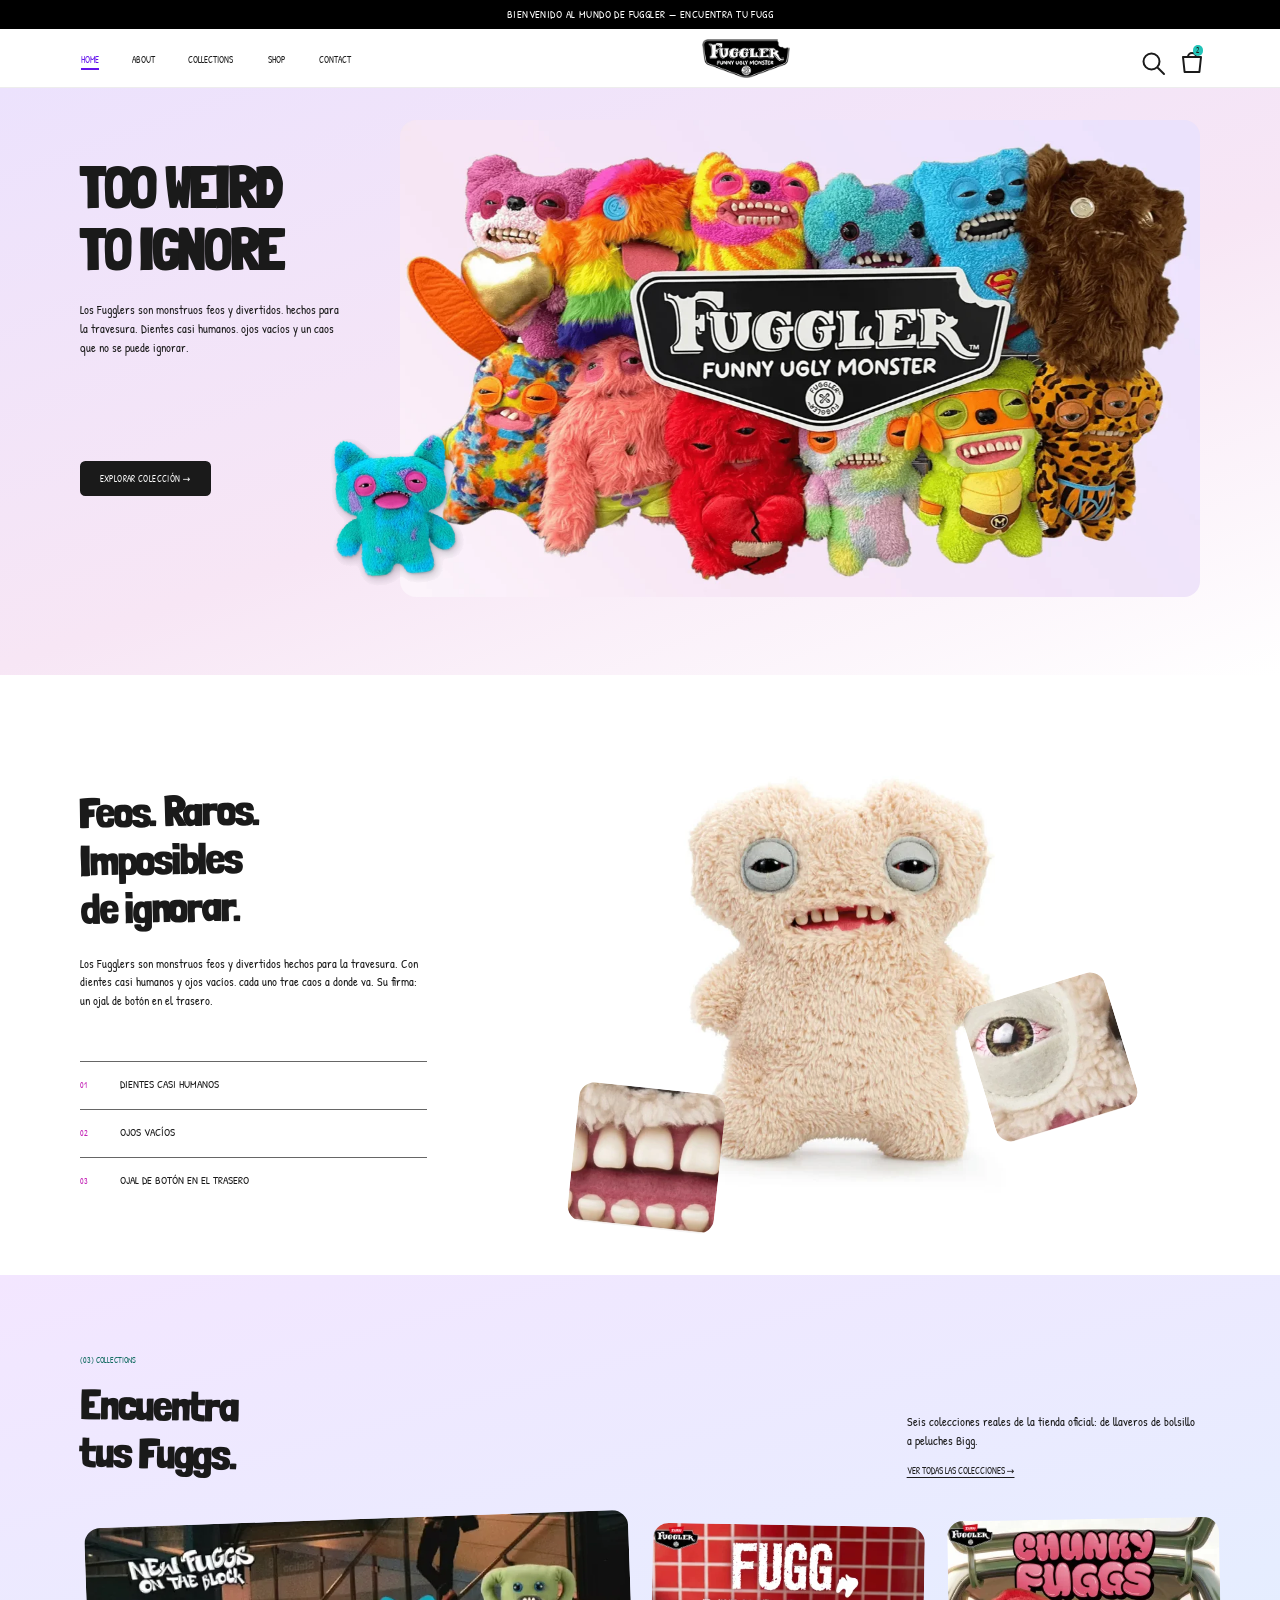
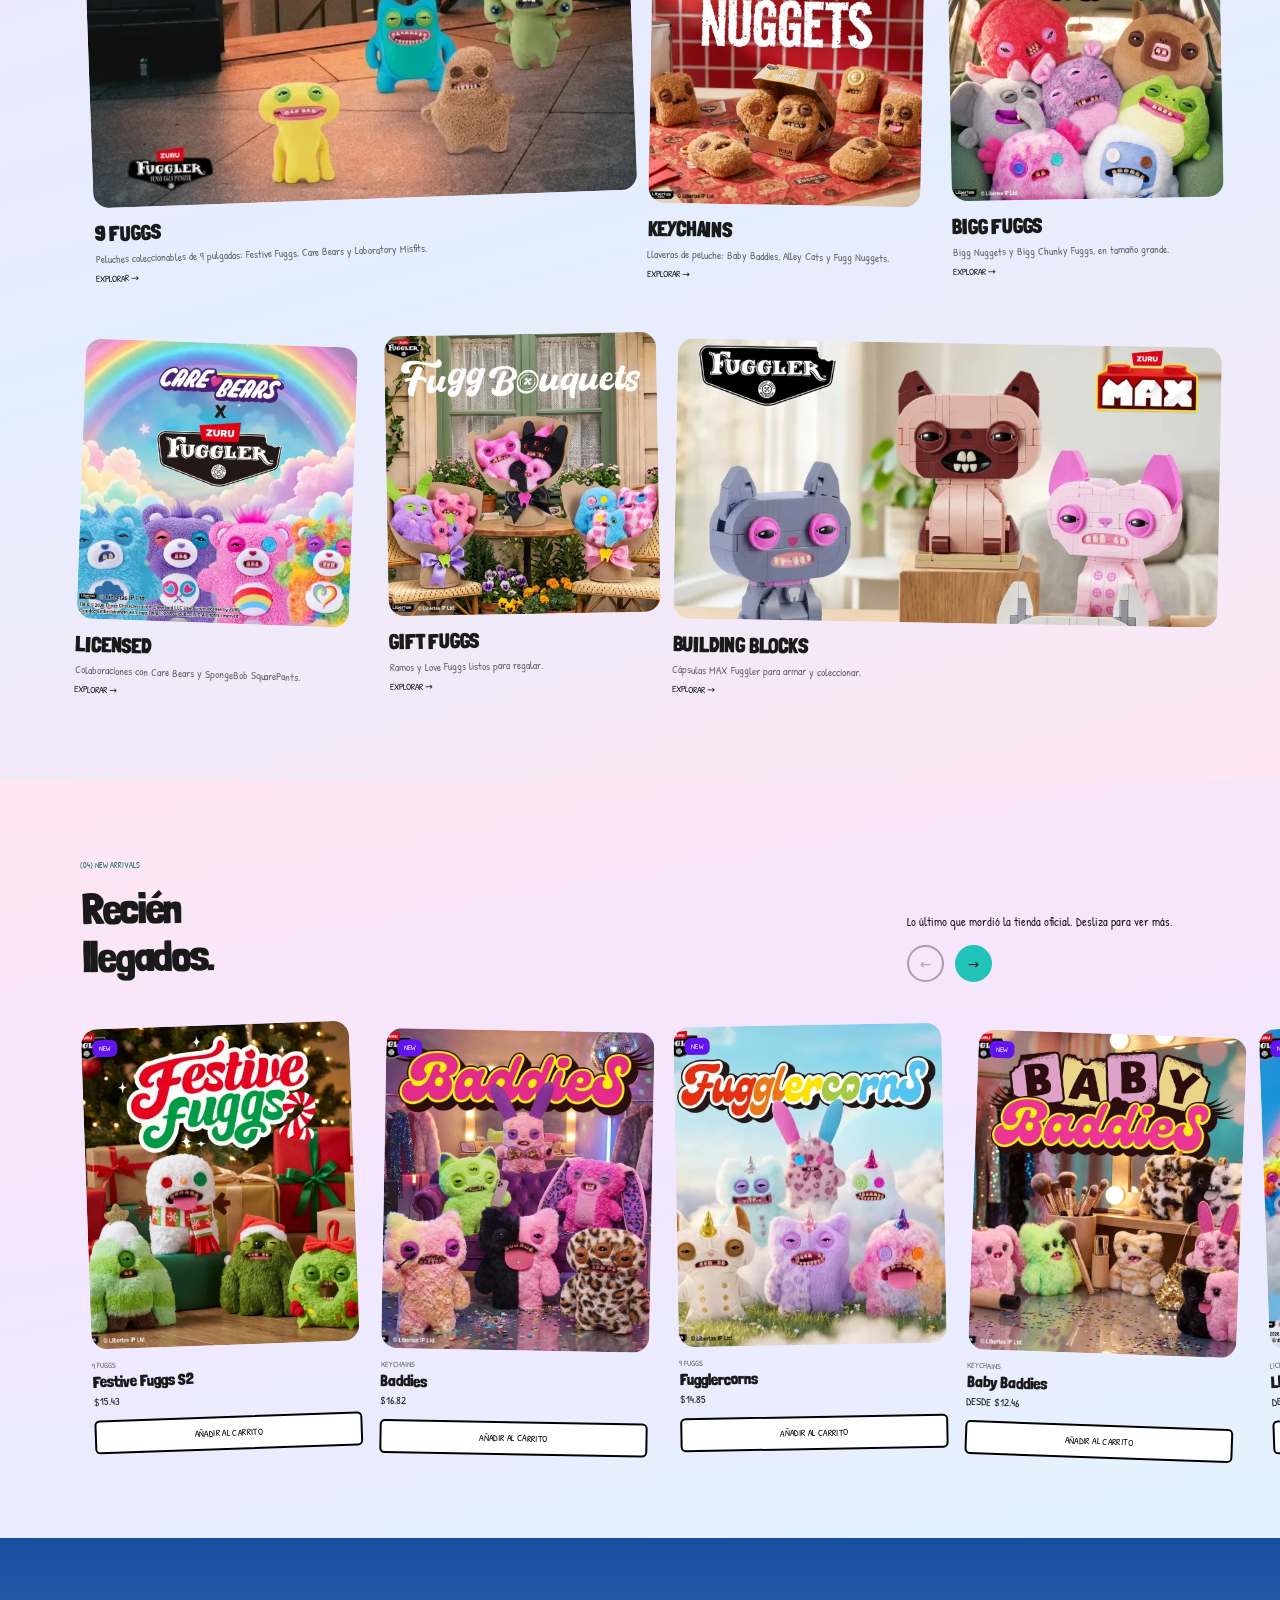
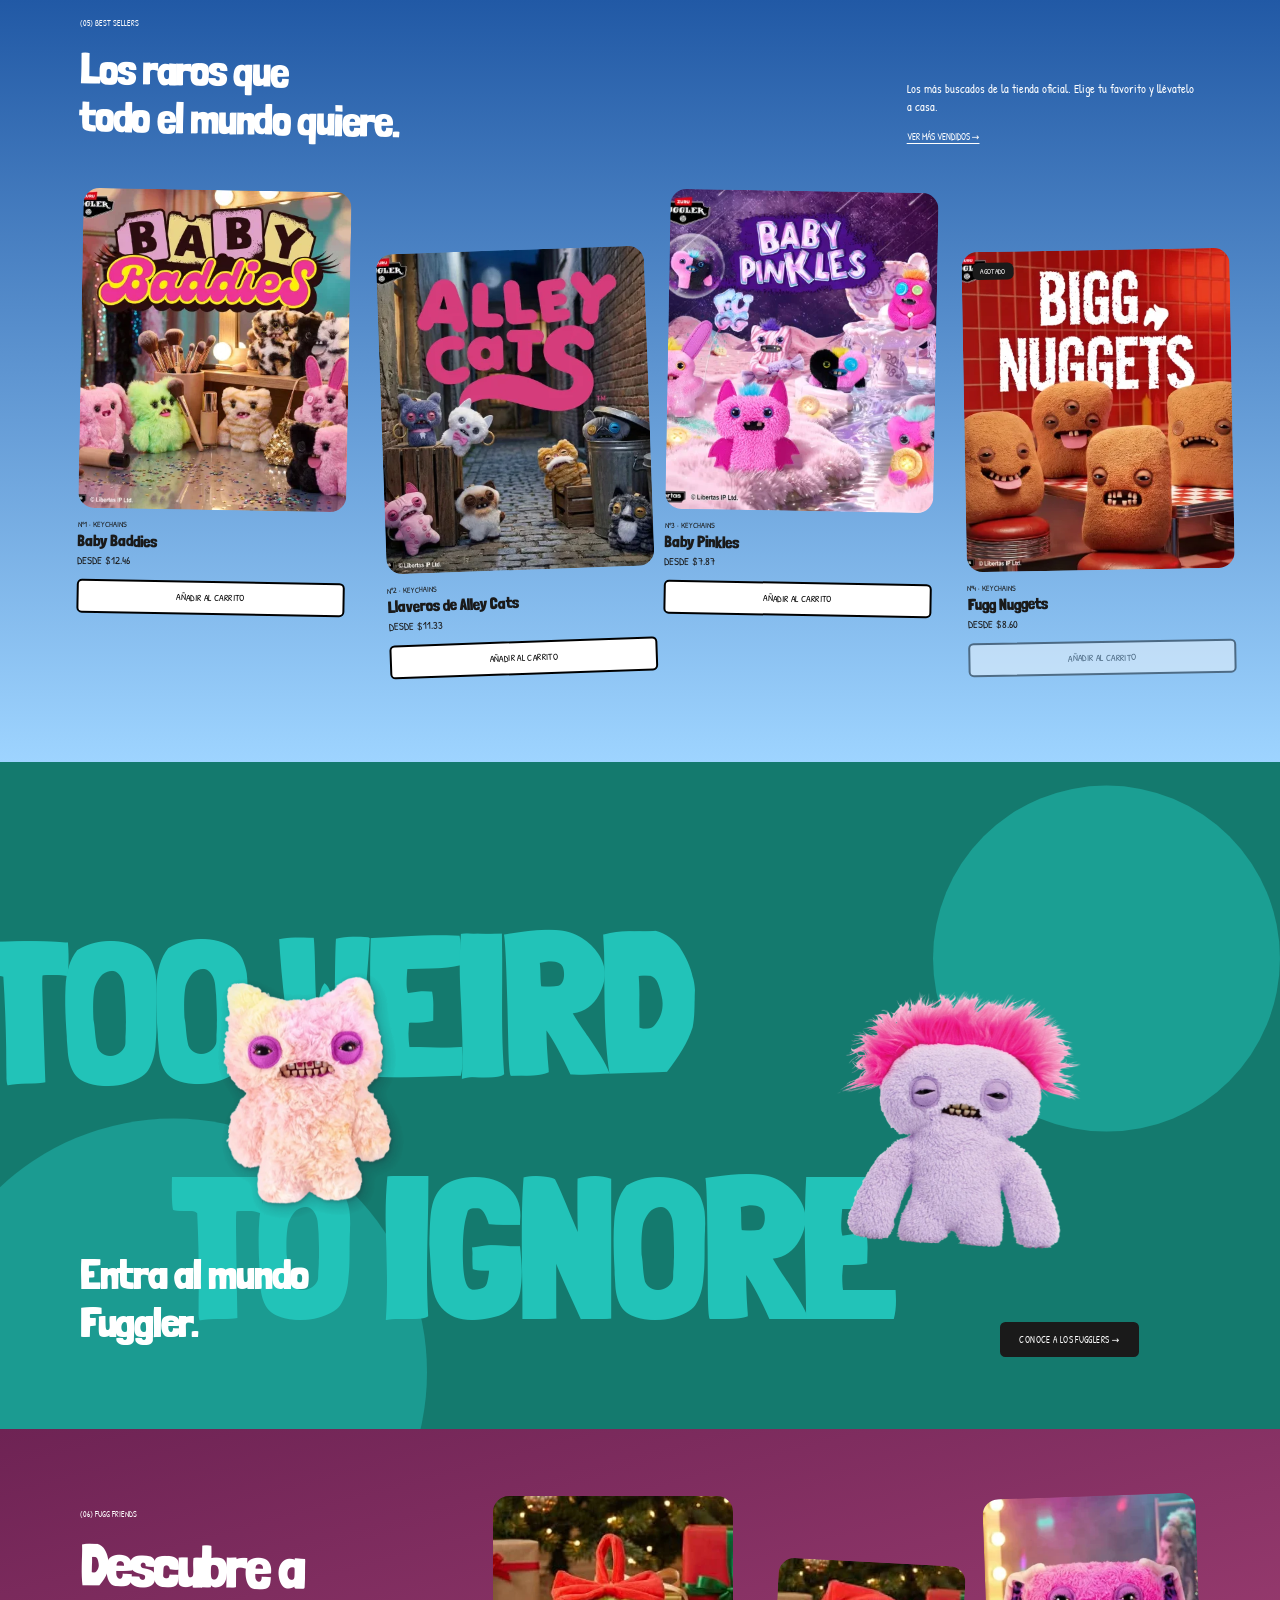
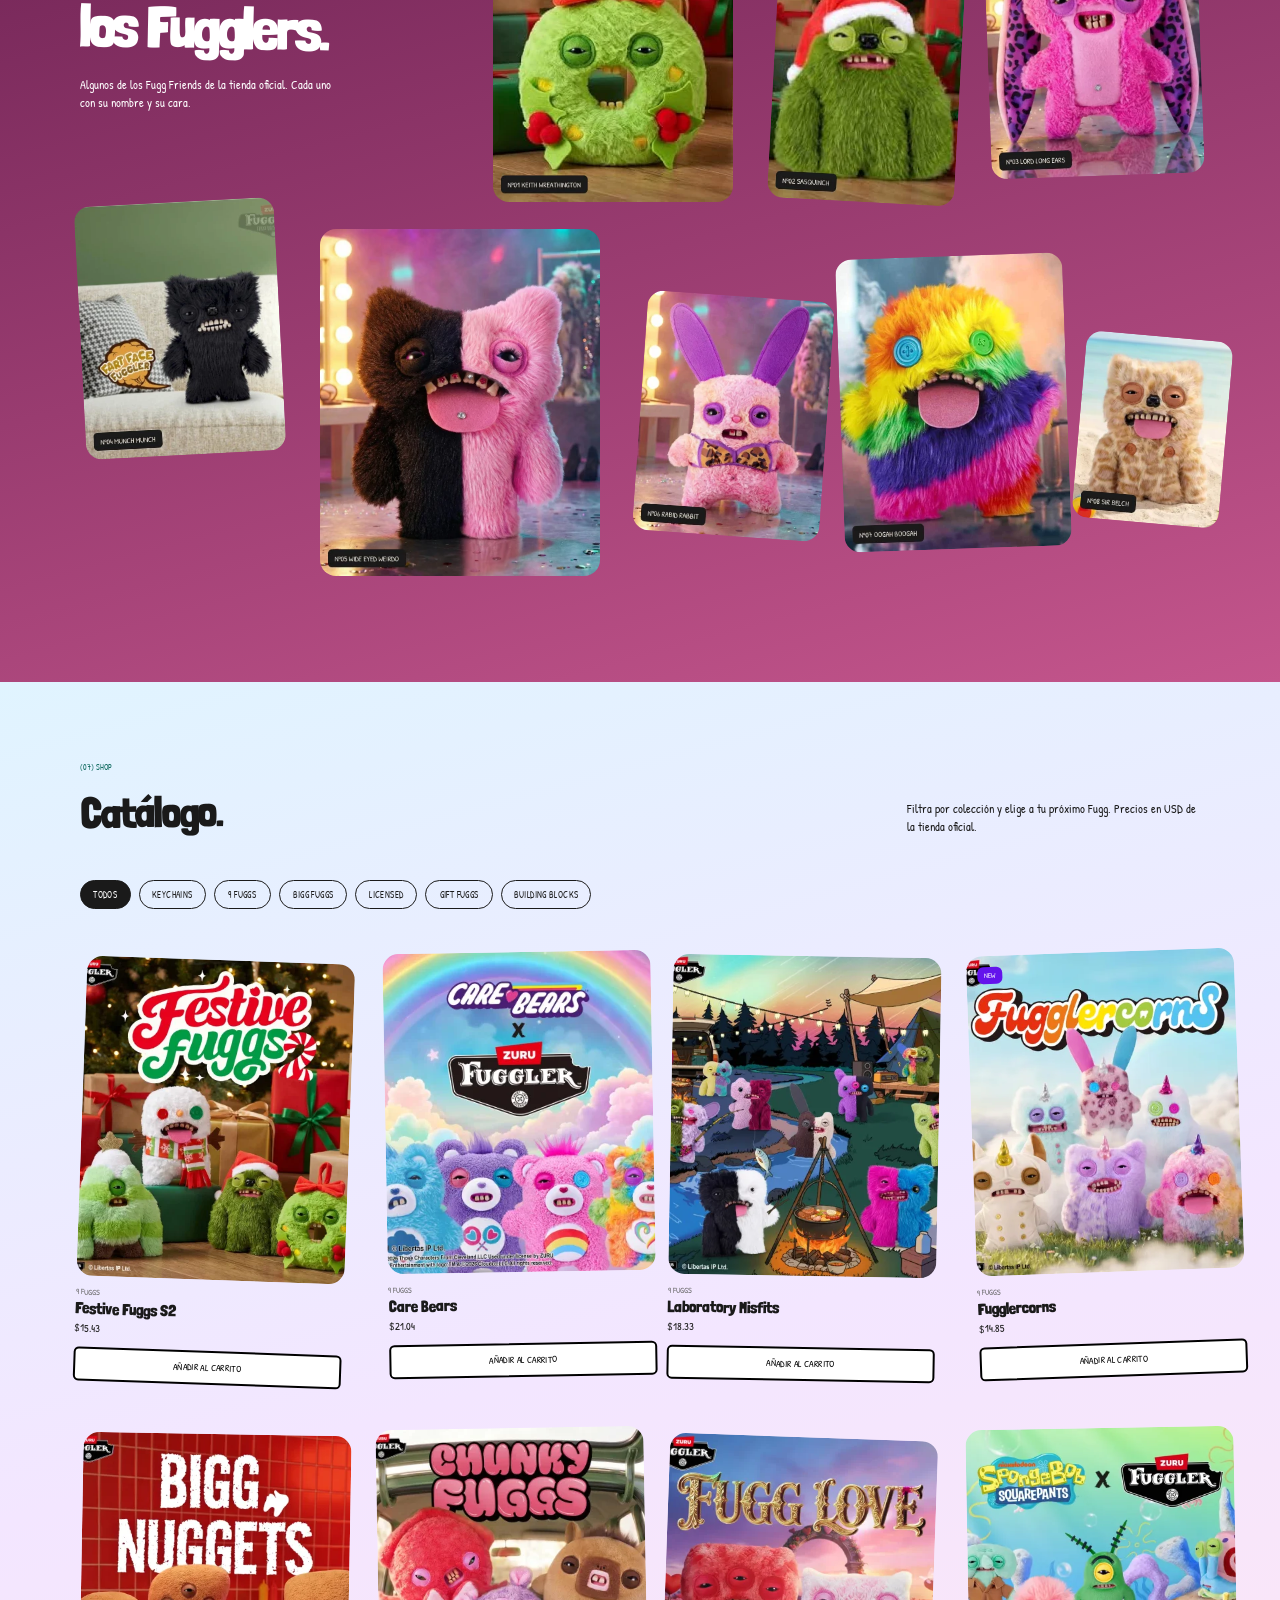
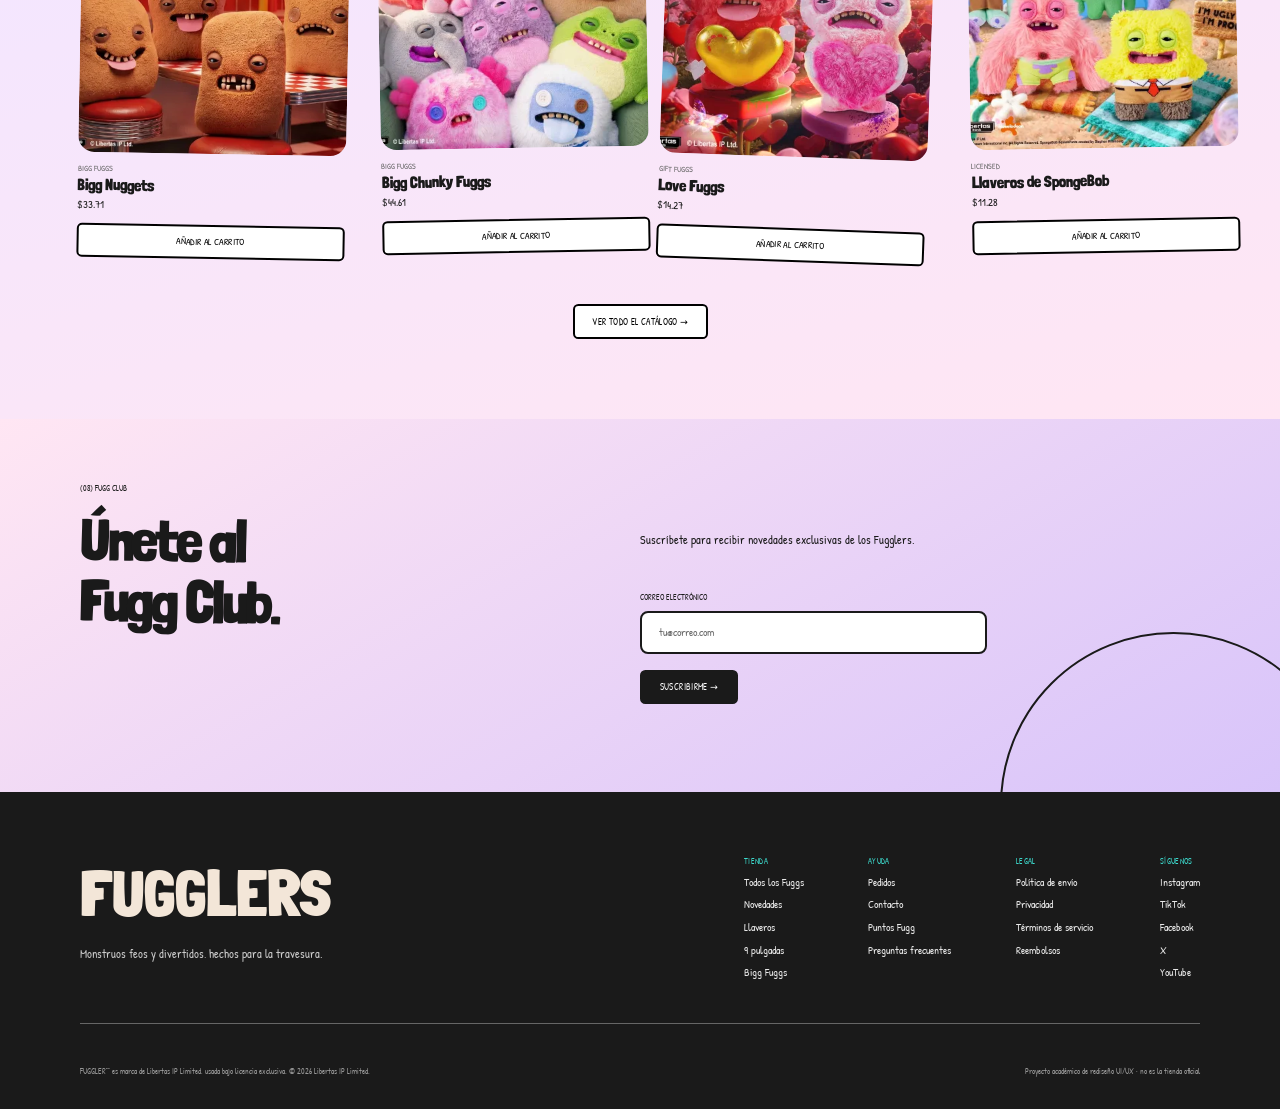
<file: fugglers-repo/index.html>
<!DOCTYPE html>
<html lang="es">
<head>
<meta charset="utf-8">
<meta name="viewport" content="width=device-width, initial-scale=1">
<title>FUGGLERS — Too weird to ignore</title>
<meta name="description" content="Rediseño UI/UX académico de la tienda de Fugglers: monstruos de peluche feos y divertidos.">
<link rel="preconnect" href="https://fonts.googleapis.com"><link rel="preconnect" href="https://fonts.gstatic.com" crossorigin>
<link href="https://fonts.googleapis.com/css2?family=Londrina+Solid:wght@400;900&family=Patrick+Hand&display=swap" rel="stylesheet">
<link rel="stylesheet" href="styles.css">
</head>
<body>
<a class="skip" href="#main">Saltar al contenido</a>
<div class="ann"><p>BIENVENIDO AL MUNDO DE FUGGLER — ENCUENTRA TU FUGG</p></div>
<header class="hdr"><div class="in">
  <a class="logo" href="#top"><img src="img/logo.webp" alt="Fuggler — Funny Ugly Monster"></a>
  <button class="menu-btn" aria-label="Abrir menú" aria-expanded="false" aria-controls="mmenu"><svg viewBox="0 0 28 18" width="28" height="18" fill="none" stroke="#1a1a1a" stroke-width="2" stroke-linecap="round"><path d="M2 2h24M2 9h24M2 16h24"/></svg></button>
  <nav id="nav" class="nav" aria-label="Principal"><a href="#top">HOME</a><a href="#about">ABOUT</a><a href="#collections">COLLECTIONS</a><a href="#shop">SHOP</a><a href="#contact">CONTACT</a></nav>
  <button class="ico search" aria-label="Buscar"><svg viewBox="0 0 28 28" width="28" height="28" fill="none" stroke="#1a1a1a" stroke-width="2" stroke-linecap="round"><circle cx="12.5" cy="12.5" r="8"/><path d="m19 19 6 6"/></svg></button>
  <button class="ico cart" aria-label="Carrito de compras"><svg viewBox="0 0 34 28" width="34" height="28" fill="none" stroke="#1a1a1a" stroke-width="2" stroke-linecap="round" stroke-linejoin="round"><path d="M6 8h18l-1.6 15H7.6z"/><path d="M11 8a4 4 0 0 1 8 0"/></svg><span class="cn" id="cartN" aria-live="polite">2</span></button>
</div></header>
<main id="main">

<section class="s hero" id="top"><div class="in">
  <p class="idx i-h">(01) HOME</p>
  <h1 class="ttl h1">TOO WEIRD<br>TO IGNORE</h1>
  <p class="body h-text">Los Fugglers son monstruos feos y divertidos, hechos para la travesura. Dientes casi humanos, ojos vacíos y un caos que no se puede ignorar.</p>
  <a class="btn pri h-btn" href="#collections">EXPLORAR COLECCIÓN →</a>
  <img class="h-main" src="img/hero-main.webp" alt="Grupo de Fugglers de colores">
  <img class="h-cut" src="img/hero-cutout.webp" alt="Fuggler azul con ojos rosas">
</div></section>

<section class="s brand" id="about"><div class="in">
  <p class="idx i-b">(02) ABOUT · EL UNIVERSO FUGGLER</p>
  <h2 class="ttl b-ttl">Feos. Raros.<br>Imposibles<br>de ignorar.</h2>
  <p class="body b-body">Los Fugglers son monstruos feos y divertidos hechos para la travesura. Con dientes casi humanos y ojos vacíos, cada uno trae caos a donde va. Su firma: un ojal de botón en el trasero.</p>
  <ol class="traits"><li class="t0"><b>01</b><span>DIENTES CASI HUMANOS</span></li><li class="t1"><b>02</b><span>OJOS VACÍOS</span></li><li class="t2"><b>03</b><span>OJAL DE BOTÓN EN EL TRASERO</span></li></ol>
  <img class="b-large" src="img/brand-large.webp" alt="Fugglers posando juntos" loading="lazy">
  <img class="b-d1" src="img/brand-detail.webp" alt="Detalle de los dientes de un Fuggler" loading="lazy">
  <img class="b-d2" src="img/brand-detail2.webp" alt="Detalle del ojo de un Fuggler" loading="lazy">
</div></section>

<section class="s coll" id="collections"><div class="in">
  <p class="idx i-teal x-i">(03) COLLECTIONS</p>
  <h2 class="ttl x-t">Encuentra<br>tus Fuggs.</h2>
  <p class="body x-b"><span class="dd">Seis colecciones reales de la tienda oficial: de llaveros de bolsillo a peluches Bigg.</span><span class="dm">Seis colecciones reales de la tienda oficial, de llaveros de bolsillo a peluches Bigg.</span></p>
  <a class="link x-l" href="#shop">VER TODAS LAS COLECCIONES →</a>
<a class="col col0" href="#shop"><span class="cph"><img src="img/col-9fuggs.webp" alt="Colección 9 FUGGS" loading="lazy"></span><span class="ci"><h3>9 FUGGS</h3><p><span class="dd">Peluches coleccionables de 9 pulgadas: Festive Fuggs, Care Bears y Laboratory Misfits.</span><span class="dm">Peluches de 9 pulgadas: Festive Fuggs, Care Bears y Laboratory Misfits.</span></p><span class="lk">EXPLORAR →</span></span></a>
<a class="col col1" href="#shop"><span class="cph"><img src="img/col-keychains.webp" alt="Colección KEYCHAINS" loading="lazy"></span><span class="ci"><h3>KEYCHAINS</h3><p><span class="dd">Llaveros de peluche: Baby Baddies, Alley Cats y Fugg Nuggets.</span><span class="dm">Baby Baddies, Alley Cats y Fugg Nuggets.</span></p><span class="lk">EXPLORAR →</span></span></a>
<a class="col col2" href="#shop"><span class="cph"><img src="img/col-bigg.webp" alt="Colección BIGG FUGGS" loading="lazy"></span><span class="ci"><h3>BIGG FUGGS</h3><p><span class="dd">Bigg Nuggets y Bigg Chunky Fuggs, en tamaño grande.</span><span class="dm">Bigg Nuggets y Bigg Chunky Fuggs.</span></p><span class="lk">EXPLORAR →</span></span></a>
<a class="col col3" href="#shop"><span class="cph"><img src="img/col-licensed.webp" alt="Colección LICENSED" loading="lazy"></span><span class="ci"><h3>LICENSED</h3><p><span class="dd">Colaboraciones con Care Bears y SpongeBob SquarePants.</span><span class="dm">Care Bears y SpongeBob SquarePants.</span></p><span class="lk">EXPLORAR →</span></span></a>
<a class="col col4" href="#shop"><span class="cph"><img src="img/col-gift.webp" alt="Colección GIFT FUGGS" loading="lazy"></span><span class="ci"><h3>GIFT FUGGS</h3><p><span class="dd">Ramos y Love Fuggs listos para regalar.</span><span class="dm">Ramos y Love Fuggs para regalar.</span></p><span class="lk">EXPLORAR →</span></span></a>
<a class="col col5" href="#shop"><span class="cph"><img src="img/col-blocks.webp" alt="Colección BUILDING BLOCKS" loading="lazy"></span><span class="ci"><h3>BUILDING BLOCKS</h3><p><span class="dd">Cápsulas MAX Fuggler para armar y coleccionar.</span><span class="dm">Cápsulas MAX Fuggler para armar.</span></p><span class="lk">EXPLORAR →</span></span></a>
</div></section>

<section class="s arr" id="arrivals"><div class="in">
  <p class="idx i-teal x-i">(04) NEW ARRIVALS</p>
  <h2 class="ttl x-t">Recién<br>llegados.</h2>
  <p class="body x-b">Lo último que mordió la tienda oficial. Desliza para ver más.</p>
  <div class="arrows"><button class="arrow" id="prev" aria-label="Anterior">←</button><button class="arrow nx" id="next" aria-label="Siguiente">→</button></div>
  <div class="car" id="car" tabindex="0" aria-label="Novedades"><div class="trk">
<article class="card n0" >
<a class="ph" href="#" aria-label="Ver Festive Fuggs S2"><img src="img/festive-fuggs.webp" alt="Festive Fuggs S2" loading="lazy"><span class="badge">NEW</span></a>
<div class="info"><p class="cat">9 FUGGS</p><h3>Festive Fuggs S2</h3><p class="price">$15.43</p></div>
<button class="btn sec add"><span class="lg">AÑADIR AL CARRITO</span></button></article>
<article class="card n1" >
<a class="ph" href="#" aria-label="Ver Baddies"><img src="img/baddies.webp" alt="Baddies" loading="lazy"><span class="badge">NEW</span></a>
<div class="info"><p class="cat">KEYCHAINS</p><h3>Baddies</h3><p class="price">$16.82</p></div>
<button class="btn sec add"><span class="lg">AÑADIR AL CARRITO</span></button></article>
<article class="card n2" >
<a class="ph" href="#" aria-label="Ver Fugglercorns"><img src="img/fugglercorns.webp" alt="Fugglercorns" loading="lazy"><span class="badge">NEW</span></a>
<div class="info"><p class="cat">9 FUGGS</p><h3>Fugglercorns</h3><p class="price">$14.85</p></div>
<button class="btn sec add"><span class="lg">AÑADIR AL CARRITO</span></button></article>
<article class="card n3" >
<a class="ph" href="#" aria-label="Ver Baby Baddies"><img src="img/baby-baddies.webp" alt="Baby Baddies" loading="lazy"><span class="badge">NEW</span></a>
<div class="info"><p class="cat">KEYCHAINS</p><h3>Baby Baddies</h3><p class="price">DESDE $12.46</p></div>
<button class="btn sec add"><span class="lg">AÑADIR AL CARRITO</span></button></article>
<article class="card n4" >
<a class="ph" href="#" aria-label="Ver Llaveros de Care Bears"><img src="img/carebears-keychain.webp" alt="Llaveros de Care Bears" loading="lazy"><span class="badge">NEW</span></a>
<div class="info"><p class="cat">LICENSED</p><h3>Llaveros de Care Bears</h3><p class="price">DESDE $12.16</p></div>
<button class="btn sec add"><span class="lg">AÑADIR AL CARRITO</span></button></article>
  </div></div>
  <div class="dots" id="dots" aria-hidden="true"></div>
</div></section>

<section class="s best" id="best"><div class="in">
  <p class="idx x-i">(05) BEST SELLERS</p>
  <h2 class="ttl x-t">Los raros que<br>todo el mundo<span class="dd"> quiere.</span><span class="dm"><br>quiere.</span></h2>
  <p class="body x-b"><span class="dd">Los más buscados de la tienda oficial. Elige tu favorito y llévatelo a casa.</span><span class="dm">Los más buscados de la tienda oficial.</span></p>
  <a class="link x-l dd" href="#shop">VER MÁS VENDIDOS →</a>
<article class="card b0" >
<a class="ph" href="#" aria-label="Ver Baby Baddies"><img src="img/baby-baddies.webp" alt="Baby Baddies" loading="lazy"></a>
<div class="info"><p class="cat">Nº1 · KEYCHAINS</p><h3>Baby Baddies</h3><p class="price">DESDE $12.46</p></div>
<button class="btn sec add"><span class="lg">AÑADIR AL CARRITO</span></button></article>
<article class="card b1" >
<a class="ph" href="#" aria-label="Ver Llaveros de Alley Cats"><img src="img/alley-cats.webp" alt="Llaveros de Alley Cats" loading="lazy"></a>
<div class="info"><p class="cat">Nº2 · KEYCHAINS</p><h3>Llaveros de Alley Cats</h3><p class="price">DESDE $11.33</p></div>
<button class="btn sec add"><span class="lg">AÑADIR AL CARRITO</span></button></article>
<article class="card b2" >
<a class="ph" href="#" aria-label="Ver Baby Pinkles"><img src="img/baby-pinkles.webp" alt="Baby Pinkles" loading="lazy"></a>
<div class="info"><p class="cat">Nº3 · KEYCHAINS</p><h3>Baby Pinkles</h3><p class="price">DESDE $7.87</p></div>
<button class="btn sec add"><span class="lg">AÑADIR AL CARRITO</span></button></article>
<article class="card b3" >
<a class="ph" href="#" aria-label="Ver Fugg Nuggets"><img src="img/bigg-nuggets.webp" alt="Fugg Nuggets" loading="lazy"><span class="badge out">AGOTADO</span></a>
<div class="info"><p class="cat">Nº4 · KEYCHAINS</p><h3>Fugg Nuggets</h3><p class="price">DESDE $8.60</p></div>
<button class="btn sec add" disabled><span class="lg">AÑADIR AL CARRITO</span></button></article>
</div></section>

<section class="s px" id="world" aria-label="Entra al mundo Fuggler"><div class="in">
  <span class="circ c1"></span><span class="circ c2"></span>
  <p class="giant g1" aria-hidden="true">TOO WEIRD</p><p class="giant g2" aria-hidden="true">TO IGNORE</p>
  <img class="pp p1" src="img/parallax-1.webp" alt="Fuggler rosa pastel" loading="lazy">
  <img class="pp p2" src="img/parallax-2.webp" alt="Fuggler lila con cabello rosa" loading="lazy">
  <p class="idx i-sand dm x-i">(06) MONSTER WORLD</p>
  <h2 class="ttl p-t">Entra al mundo<br>Fuggler.</h2>
  <a class="btn pri p-btn" href="#discover">CONOCE A LOS FUGGLERS →</a>
</div></section>

<section class="s disc" id="discover"><div class="in">
  <p class="idx x-i">(06) FUGG FRIENDS</p>
  <h2 class="ttl x-t">Descubre a<br>los Fugglers.</h2>
  <p class="body x-b">Algunos de los Fugg Friends de la tienda oficial. Cada uno con su nombre y su cara.</p>
<a class="fug f0" href="#discover" aria-label="KEITH WREATHINGTON"><img src="img/fuggler-01.webp" alt="Nº01 KEITH WREATHINGTON" loading="lazy"></a>
<a class="fug f1" href="#discover" aria-label="SASQUINCH"><img src="img/fuggler-02.webp" alt="Nº02 SASQUINCH" loading="lazy"></a>
<a class="fug f2" href="#discover" aria-label="LORD LONG EARS"><img src="img/fuggler-03.webp" alt="Nº03 LORD LONG EARS" loading="lazy"></a>
<a class="fug f3" href="#discover" aria-label="MUNCH MUNCH"><img src="img/fuggler-04.webp" alt="Nº04 MUNCH MUNCH" loading="lazy"></a>
<a class="fug f4" href="#discover" aria-label="WIDE EYED WEIRDO"><img src="img/fuggler-05.webp" alt="Nº05 WIDE EYED WEIRDO" loading="lazy"></a>
<a class="fug f5" href="#discover" aria-label="RABID RABBIT"><img src="img/fuggler-06.webp" alt="Nº06 RABID RABBIT" loading="lazy"></a>
<a class="fug f6" href="#discover" aria-label="OOGAH BOOGAH"><img src="img/fuggler-07.webp" alt="Nº07 OOGAH BOOGAH" loading="lazy"></a>
<a class="fug f7" href="#discover" aria-label="SIR BELCH"><img src="img/fuggler-08.webp" alt="Nº08 SIR BELCH" loading="lazy"></a>
</div></section>

<section class="s shop" id="shop"><div class="in">
  <p class="idx i-teal x-i">(07) SHOP</p>
  <h2 class="ttl x-t">Catálogo.</h2>
  <p class="body x-b">Filtra por colección y elige a tu próximo Fugg. Precios en USD de la tienda oficial.</p>
  <div class="chips" role="group" aria-label="Filtrar por colección"><button class="chip on" data-filter="all" aria-pressed="true">TODOS</button><button class="chip" data-filter="keychains" aria-pressed="false">KEYCHAINS</button><button class="chip" data-filter="9fuggs" aria-pressed="false">9 FUGGS</button><button class="chip" data-filter="bigg" aria-pressed="false">BIGG FUGGS</button><button class="chip" data-filter="licensed" aria-pressed="false">LICENSED</button><button class="chip" data-filter="gift" aria-pressed="false">GIFT FUGGS</button><button class="chip c7" data-filter="blocks" aria-pressed="false">BUILDING BLOCKS</button></div>
  <p class="empty" id="empty" hidden>Aún no hay Fuggs en esta colección.</p>
  <div class="catg" id="cat">
<article class="card k0 s0" data-cat="9fuggs">
<a class="ph" href="#" aria-label="Ver Festive Fuggs S2"><img src="img/festive-fuggs.webp" alt="Festive Fuggs S2" loading="lazy"></a>
<div class="info"><p class="cat">9 FUGGS</p><h3>Festive Fuggs S2</h3><p class="price">$15.43</p></div>
<button class="btn sec add"><span class="lg">AÑADIR AL CARRITO</span><span class="sh">AÑADIR</span></button></article>
<article class="card k1 s1" data-cat="9fuggs licensed">
<a class="ph" href="#" aria-label="Ver Care Bears"><img src="img/col-licensed.webp" alt="Care Bears" loading="lazy"></a>
<div class="info"><p class="cat">9 FUGGS</p><h3>Care Bears</h3><p class="price">$21.04</p></div>
<button class="btn sec add"><span class="lg">AÑADIR AL CARRITO</span><span class="sh">AÑADIR</span></button></article>
<article class="card k2 s2" data-cat="9fuggs">
<a class="ph" href="#" aria-label="Ver Laboratory Misfits"><img src="img/laboratory-misfits.webp" alt="Laboratory Misfits" loading="lazy"></a>
<div class="info"><p class="cat">9 FUGGS</p><h3>Laboratory Misfits</h3><p class="price">$18.33</p></div>
<button class="btn sec add"><span class="lg">AÑADIR AL CARRITO</span><span class="sh">AÑADIR</span></button></article>
<article class="card k3 s3" data-cat="9fuggs">
<a class="ph" href="#" aria-label="Ver Fugglercorns"><img src="img/fugglercorns.webp" alt="Fugglercorns" loading="lazy"><span class="badge">NEW</span></a>
<div class="info"><p class="cat">9 FUGGS</p><h3>Fugglercorns</h3><p class="price">$14.85</p></div>
<button class="btn sec add"><span class="lg">AÑADIR AL CARRITO</span><span class="sh">AÑADIR</span></button></article>
<article class="card k4 s4" data-cat="bigg">
<a class="ph" href="#" aria-label="Ver Bigg Nuggets"><img src="img/bigg-nuggets.webp" alt="Bigg Nuggets" loading="lazy"></a>
<div class="info"><p class="cat">BIGG FUGGS</p><h3>Bigg Nuggets</h3><p class="price">$33.71</p></div>
<button class="btn sec add"><span class="lg">AÑADIR AL CARRITO</span><span class="sh">AÑADIR</span></button></article>
<article class="card k5 s5" data-cat="bigg">
<a class="ph" href="#" aria-label="Ver Bigg Chunky Fuggs"><img src="img/col-bigg.webp" alt="Bigg Chunky Fuggs" loading="lazy"></a>
<div class="info"><p class="cat">BIGG FUGGS</p><h3>Bigg Chunky Fuggs</h3><p class="price">$44.61</p></div>
<button class="btn sec add"><span class="lg">AÑADIR AL CARRITO</span><span class="sh">AÑADIR</span></button></article>
<article class="card k6 s6" data-cat="gift">
<a class="ph" href="#" aria-label="Ver Love Fuggs"><img src="img/love-fuggs.webp" alt="Love Fuggs" loading="lazy"></a>
<div class="info"><p class="cat">GIFT FUGGS</p><h3>Love Fuggs</h3><p class="price">$14.27</p></div>
<button class="btn sec add"><span class="lg">AÑADIR AL CARRITO</span><span class="sh">AÑADIR</span></button></article>
<article class="card k7 s7" data-cat="keychains licensed">
<a class="ph" href="#" aria-label="Ver Llaveros de SpongeBob"><img src="img/spongebob.webp" alt="Llaveros de SpongeBob" loading="lazy"></a>
<div class="info"><p class="cat">LICENSED</p><h3>Llaveros de SpongeBob</h3><p class="price">$11.28</p></div>
<button class="btn sec add"><span class="lg">AÑADIR AL CARRITO</span><span class="sh">AÑADIR</span></button></article>
  </div>
  <a class="btn sec all" id="all" href="#">VER TODO EL CATÁLOGO →</a>
</div></section>

<section class="s news" id="contact"><div class="in">
  <span class="ring"></span>
  <p class="idx x-i">(08) FUGG CLUB</p>
  <h2 class="ttl x-t">Únete al<br>Fugg Club.</h2>
  <p class="body x-b">Suscríbete para recibir novedades exclusivas de los Fugglers.</p>
  <form id="nf" novalidate>
    <label for="em" class="fl">CORREO ELECTRÓNICO</label>
    <input id="em" class="inp" type="email" placeholder="tu@correo.com" required autocomplete="email">
    <button class="btn pri nb" type="submit">SUSCRIBIRME →</button>
    <p class="msg" id="msg" role="status"></p>
  </form>
</div></section>
</main>

<footer class="s foot"><div class="in">
  <p class="flogo">FUGGLERS</p>
  <p class="tag">Monstruos feos y divertidos, hechos para la travesura.</p>
  <div class="fcols"><nav class="fc fc0"><h4>TIENDA</h4><a href="#">Todos los Fuggs</a><a href="#">Novedades</a><a href="#">Llaveros</a><a href="#">9 pulgadas</a><a href="#">Bigg Fuggs</a></nav><nav class="fc fc1"><h4>AYUDA</h4><a href="#">Pedidos</a><a href="#">Contacto</a><a href="#">Puntos Fugg</a><a href="#">Preguntas frecuentes</a></nav><nav class="fc fc2"><h4>LEGAL</h4><a href="#">Política de envío</a><a href="#">Privacidad</a><a href="#">Términos de servicio</a><a href="#">Reembolsos</a></nav><nav class="fc fc3"><h4>SÍGUENOS</h4><a href="#">Instagram</a><a href="#">TikTok</a><a href="#">Facebook</a><a href="#">X</a><a href="#">YouTube</a></nav></div>
  <hr class="div">
  <p class="copy">FUGGLER™ es marca de Libertas IP Limited, usada bajo licencia exclusiva. © 2026 Libertas IP Limited.</p>
  <p class="cred">Proyecto académico de rediseño UI/UX · no es la tienda oficial</p>
</div></footer>
<script src="script.js"></script>
</body>
</html>
</file>
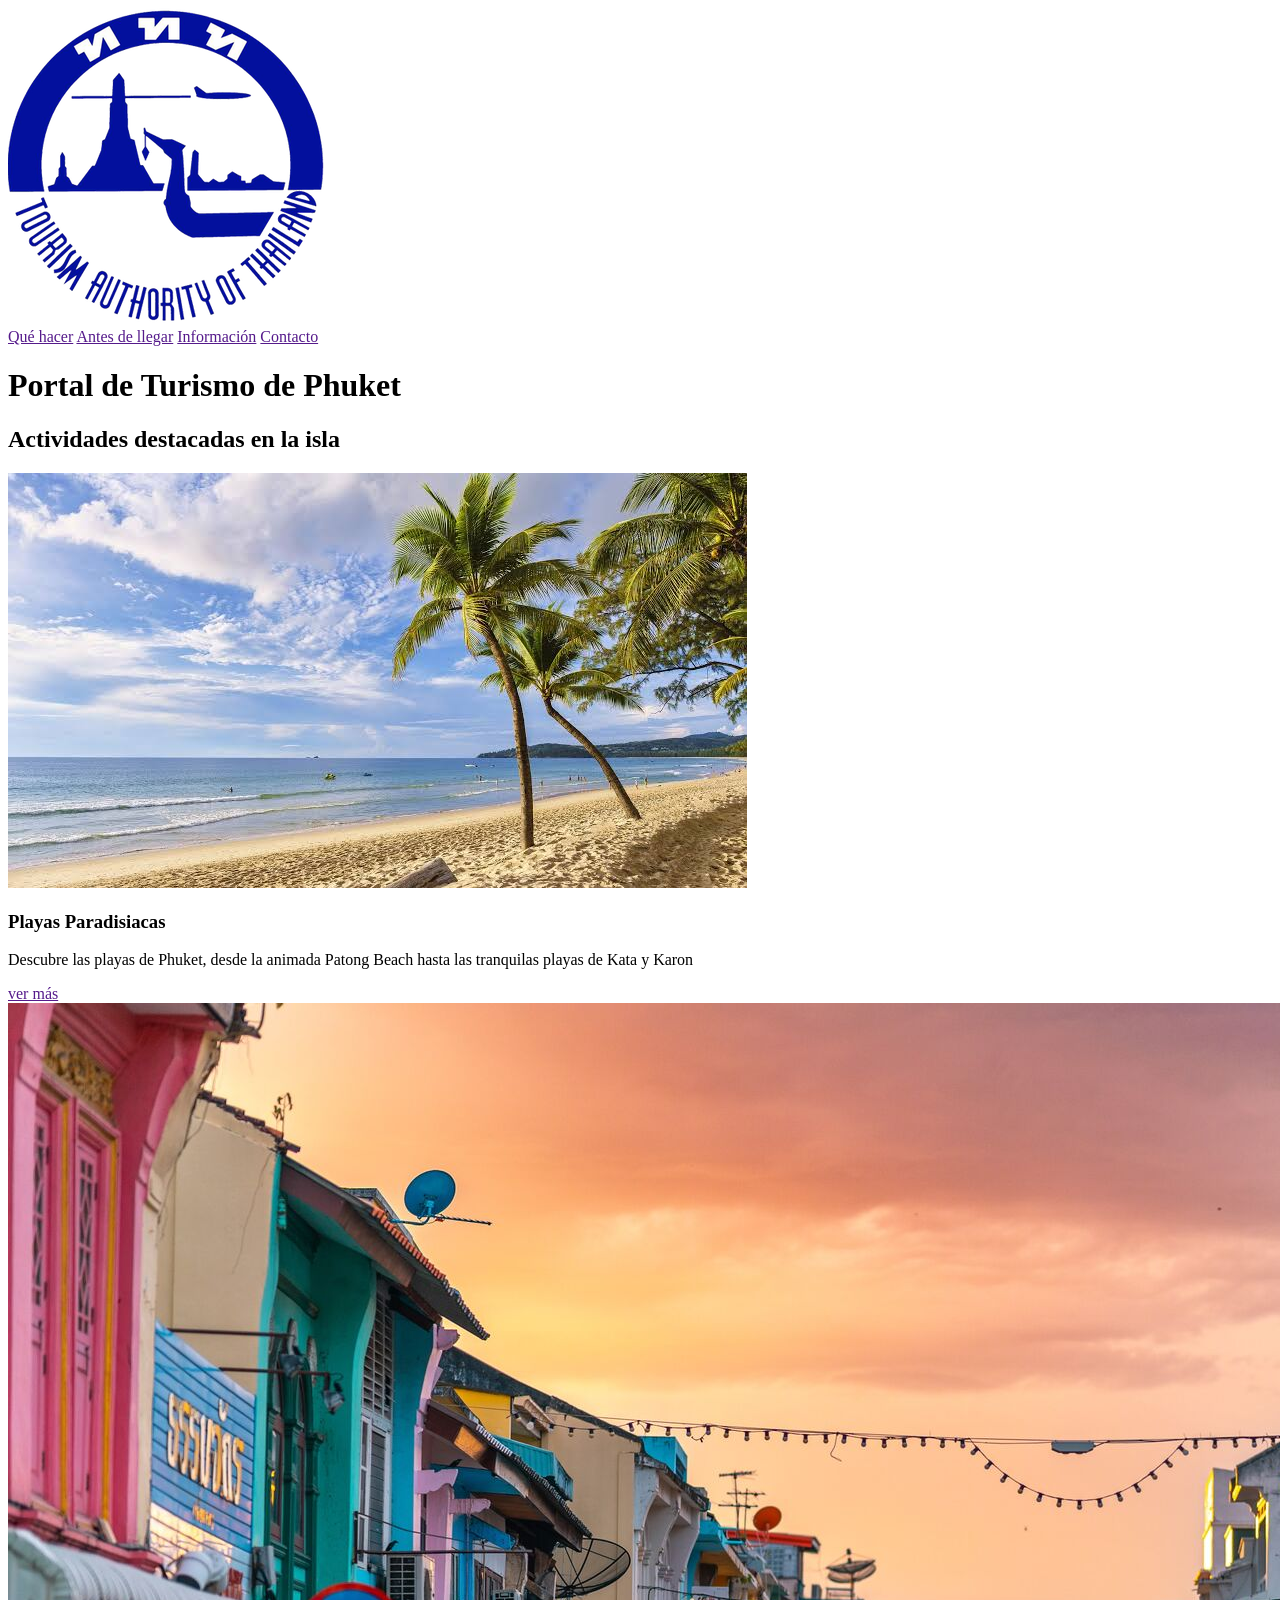
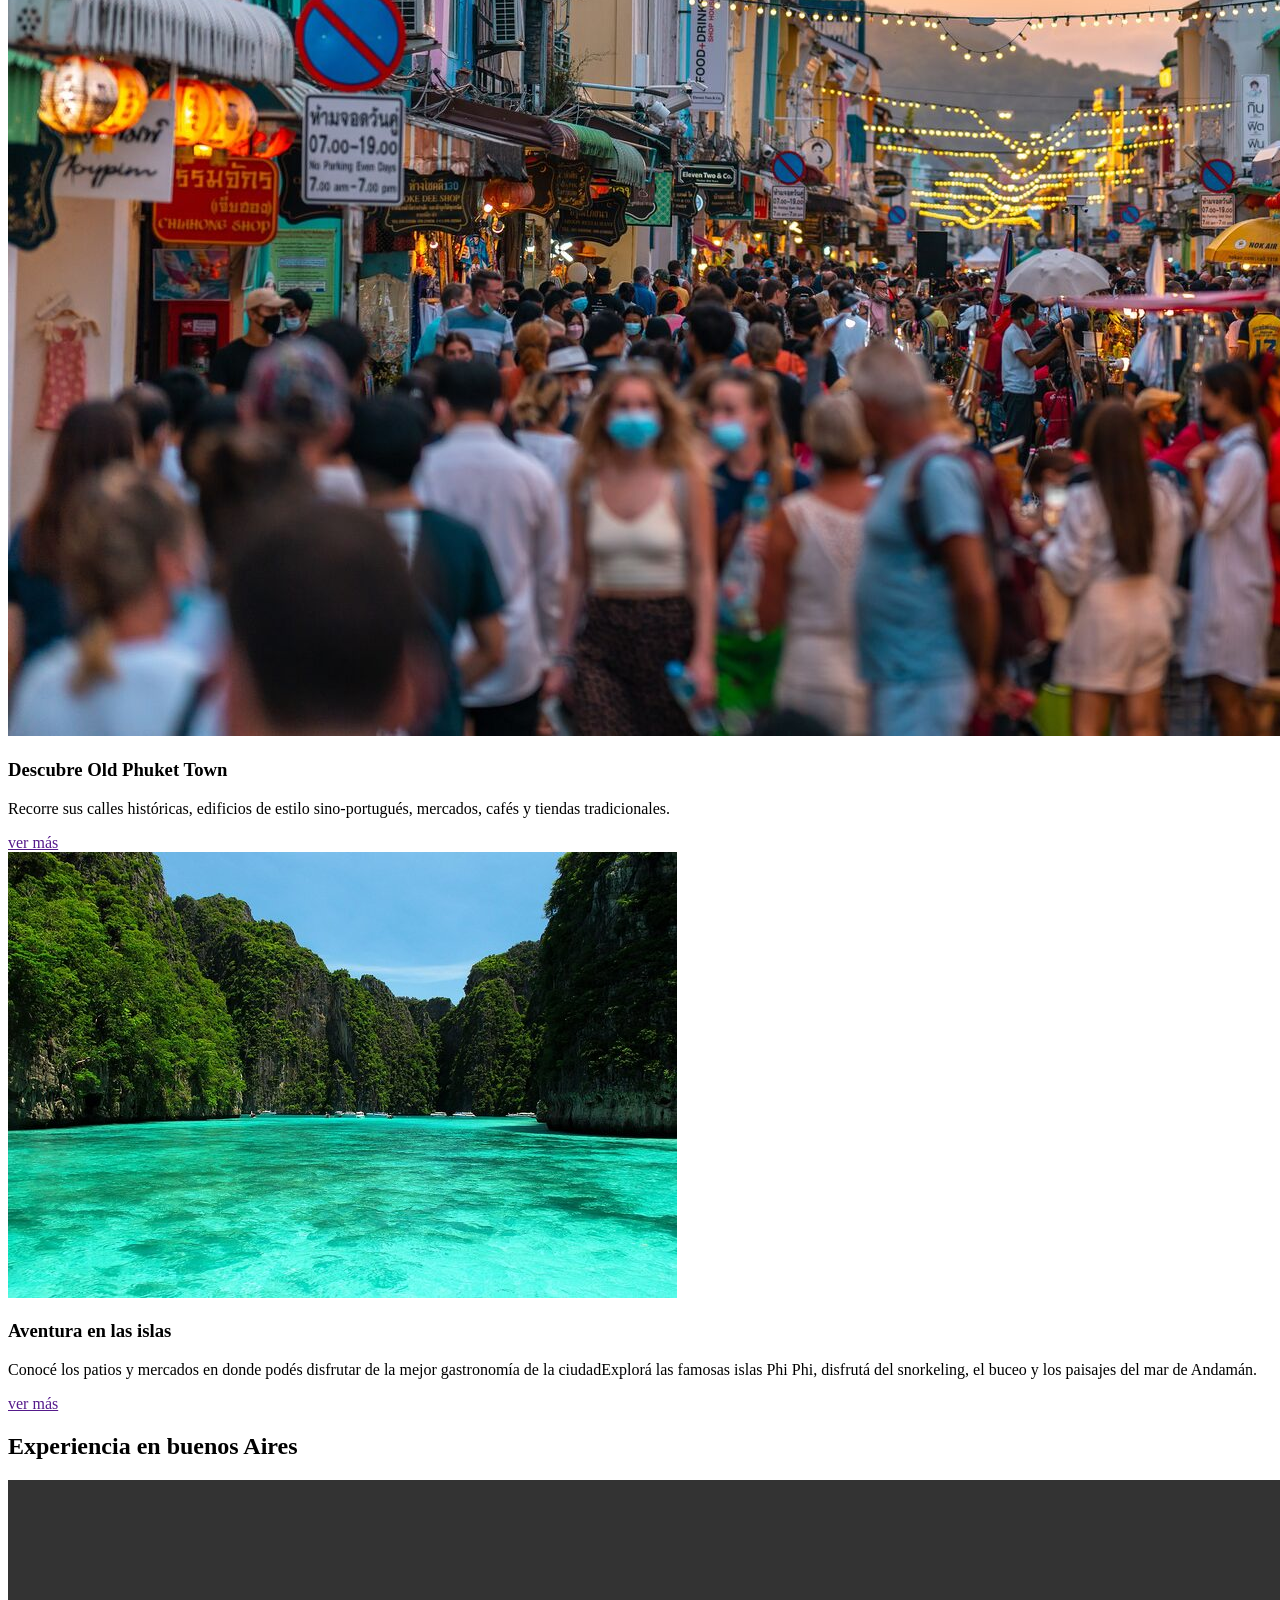
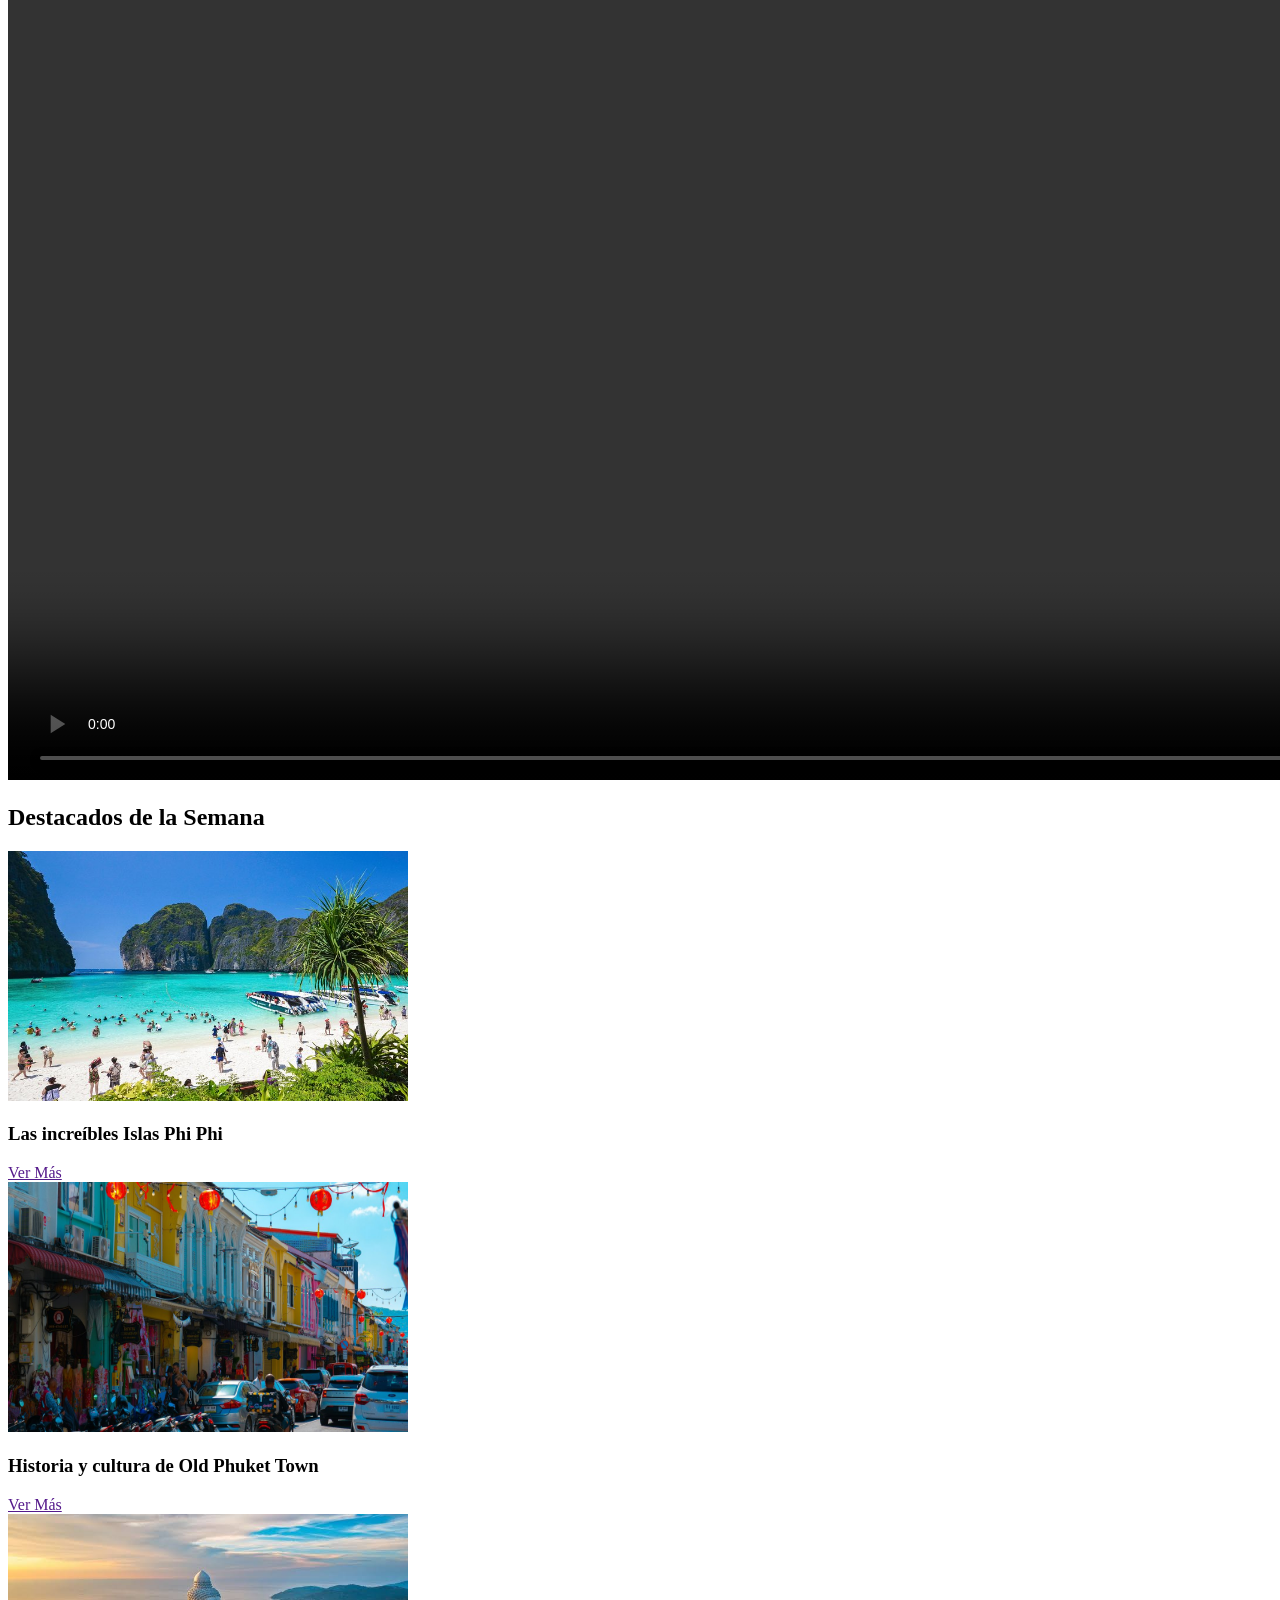
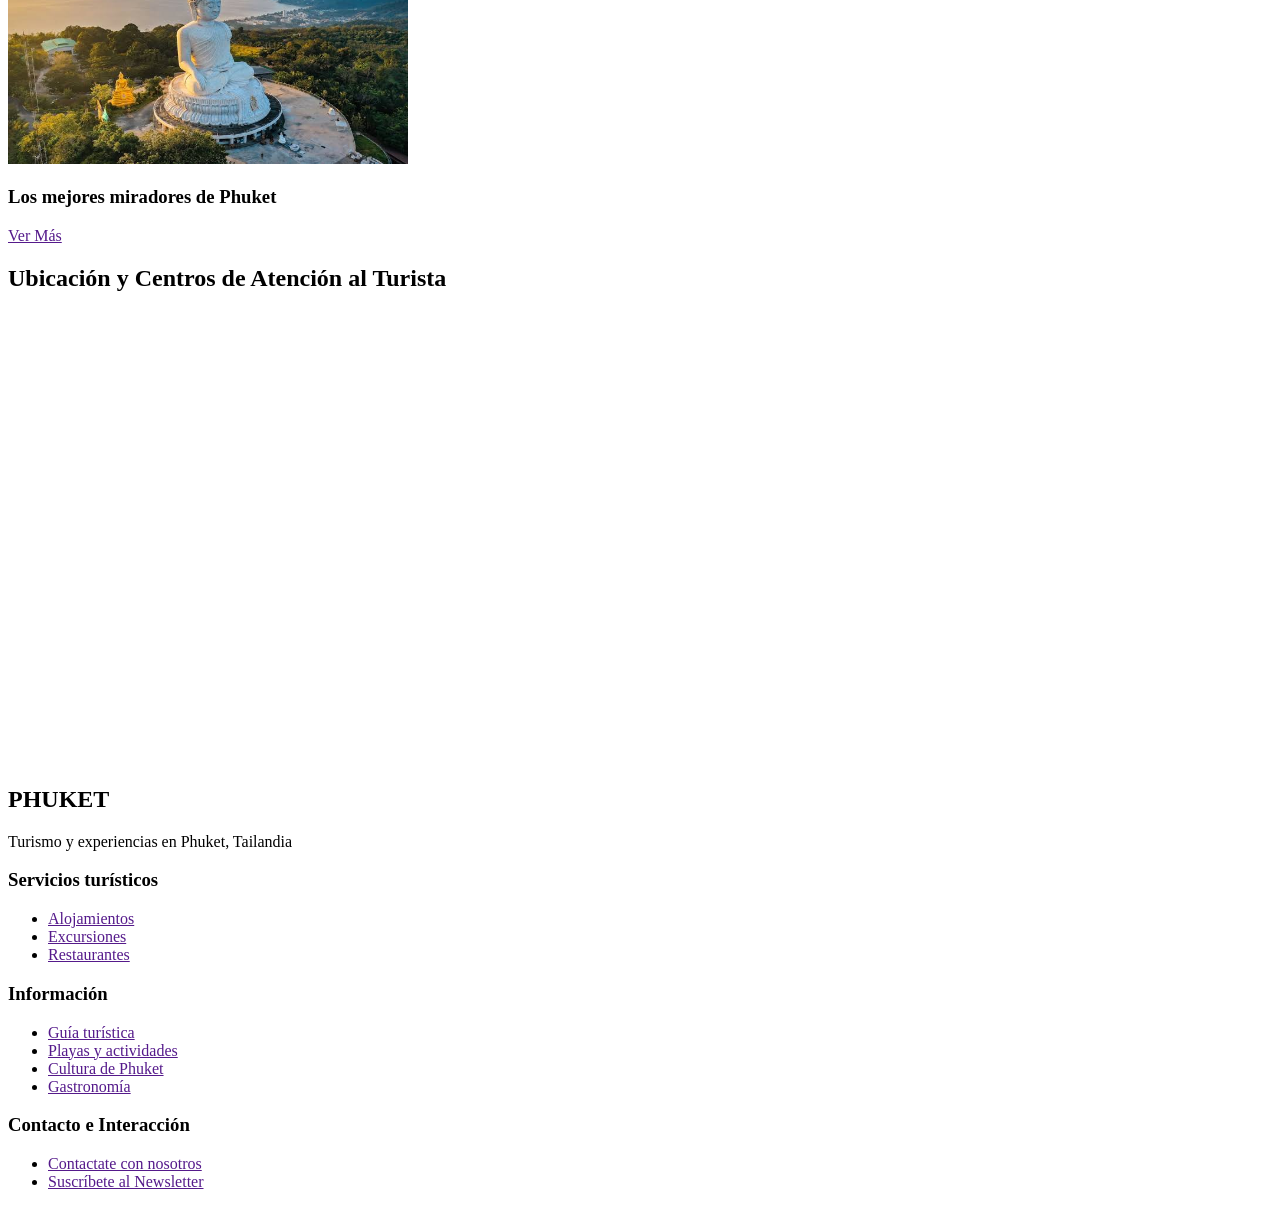
<file: tarea-1/index.html>
<!DOCTYPE html>
<html lang="es">
    <head>
        <meta charset="UTF-8">
        <meta name="viewport" content="width, initial-scale:1.0">
        <title>Turismo Phuket - Sitio de Información Turística</title>
        <meta name="description" content="Descubrí qué hacer en Phuket. Conocé sus playas, islas, gastronomía, cultura, mercados y principales atractivos turísticos">
        <meta name="robots" content="index, follow">
    </head>

    <body>

        <!-- Cabecera principal del sitio -->
        <header>
            <!-- Logo del sitio 
            href-> la dirección a donde voy al dar clic  
            -->
            <a href="index.html" aria-label="Ir a la página de inicio de Turismo Phuket">
                <img src="assets/tat_logo.png" alt="Logotipo de Turismo Phuket">
            </a>

            <!-- Navegador principal -->
            <nav role="navigation" aria-label="Menu principal">
                  <a href="">Qué hacer</a>
                  <a href="">Antes de llegar</a>
                  <a href="">Información</a>
                  <a href="">Contacto</a>
            </nav>

        </header>



        <!-- Contenido principal del sitio -->
        <main role="main">

            <h1>Portal de Turismo de Phuket</h1>

            <!-- Actividades destacadas-->
            <section>
                <h2>Actividades destacadas en la isla</h2>
                
                <div>

                    <!-- tarjeta -->
                    <article role="article">
                        <img src="assets/playita-real.jfif" alt="Vista panorámica de una bahía tropical de Phuket, Tailandia, con aguas turquesas, formaciones rocosas cubiertas de vegetación y cielo azul despejado.">
                        <h3>Playas Paradisiacas</h3>
                        <p>Descubre las playas de Phuket, desde la animada Patong Beach hasta las tranquilas playas de Kata y Karon</p>
                        <a href="" aria-label="Ver información sobre las playas de Phuket">ver más</a>
                    </article>

                    <!-- tarjeta -->
                    <article role="article">
                        <img src="assets/old-phuket.jpg" alt="Calle colorida del casco antiguo de Phuket al atardecer, con edificios de estilo sino-portugués, puestos de comida, luces decorativas y una multitud de visitantes.">
                        <h3>Descubre Old Phuket Town</h3>
                        <p>Recorre sus calles históricas, edificios de estilo sino-portugués, mercados, cafés y tiendas tradicionales.</p>
                        <a href="" aria-label="Ver información sobre Old Phuket Town">ver más</a>
                    </article>

                    <!-- tarjeta -->
                    <article role="article">
                        <img src="assets/krabi.jpg" alt="Bahía de aguas turquesas rodeada de imponentes acantilados de piedra caliza y vegetación tropical en Krabi, Tailandia.">
                        <h3>Aventura en las islas</h3>
                        <p>Conocé los patios y mercados en donde podés disfrutar de la mejor gastronomía de la ciudadExplorá las famosas islas Phi Phi, disfrutá del snorkeling, el buceo y los paisajes del mar de Andamán.</p>
                        <a href="" aria-label="Ver información sobre las excursiones a las islas">ver más</a>
                    </article>


                </div>

            </section>
            <!-- Fin de actividades destacadas-->

            <!-- Contenido Multimedia -->
            <section>
                <h2>Experiencia en buenos Aires</h2>
                <div>
                    <video controls autoplay loop width="1600" height="900" aria-label="Video sobre la ciudad y las playas de Phuket">
                        <source src="assets/phuket-corto.mp4" type="video/mp4">
                    </video>
                </div>
            </section>
            <!-- Fin de Contenido Multimedia -->



            <!-- Contenidos Destacados -->
            <section>
                <h2>Destacados de la Semana</h2>
                <div>
                    
                

<div>

    <!-- Tarjeta Destacada 1 -->
    <article role="article">
        <img src="assets/phiphi.jpg" alt="Paisaje de las Islas Phi Phi" width="400" height="250">
        <h3>Las increíbles Islas Phi Phi</h3>
        <a href="" aria-label="Ver más sobre las Islas Phi Phi">Ver Más</a>
    </article>

    <!-- Tarjeta Destacada 2 -->
    <article role="article">
        <img src="assets/old-phuket2.jpg" alt="Arquitectura colorida de Old Phuket Town" width="400" height="250">
        <h3>Historia y cultura de Old Phuket Town</h3>
        <a href="" aria-label="Ver más sobre Old Phuket Town">Ver Más</a>
    </article>

    <!-- Tarjeta Destacada 3 -->
    <article role="article">
        <img src="assets/budita.jfif" alt="Vista panorámica de Phuket desde un mirador" width="400" height="250">
        <h3>Los mejores miradores de Phuket</h3>
        <a href="" aria-label="Ver más sobre los miradores de Phuket">Ver Más</a>
    </article>


                </div>
            </section>


            <h2 id="titulo-mapa">Ubicación y Centros de Atención al Turista</h2>

<div class="map-container">
    <iframe
        src="https://www.google.com/maps?q=Phuket,Thailand&output=embed"
        width="100%"
        height="450"
        style="border:0;"
        allowfullscreen=""
        loading="lazy"
        referrerpolicy="no-referrer-when-downgrade"
        title="Mapa interactivo de Phuket, Tailandia">
    </iframe>
</div>

        </main>

        <div class="footer-brand">
    <h2>PHUKET</h2>
    <p>Turismo y experiencias en Phuket, Tailandia</p>
</div>

<div>

    <nav>
        <h3 id="footer-prestadores">Servicios turísticos</h3>
        <ul>
            <li><a href="">Alojamientos</a></li>
            <li><a href="">Excursiones</a></li>
            <li><a href="">Restaurantes</a></li>
        </ul>
    </nav>

    <nav>
        <h3 id="footer-profesionales">Información</h3>
        <ul>
            <li><a href="">Guía turística</a></li>
            <li><a href="">Playas y actividades</a></li>
            <li><a href="">Cultura de Phuket</a></li>
            <li><a href="">Gastronomía</a></li>
        </ul>
    </nav>

    <nav>
        <h3 id="footer-contacto">Contacto e Interacción</h3>
        <ul>
            <li><a href="">Contactate con nosotros</a></li>
            <li><a href="">Suscríbete al Newsletter</a></li>
        </ul>
    </nav>

</div>
    </footer>

    </body>

</html>
</file>
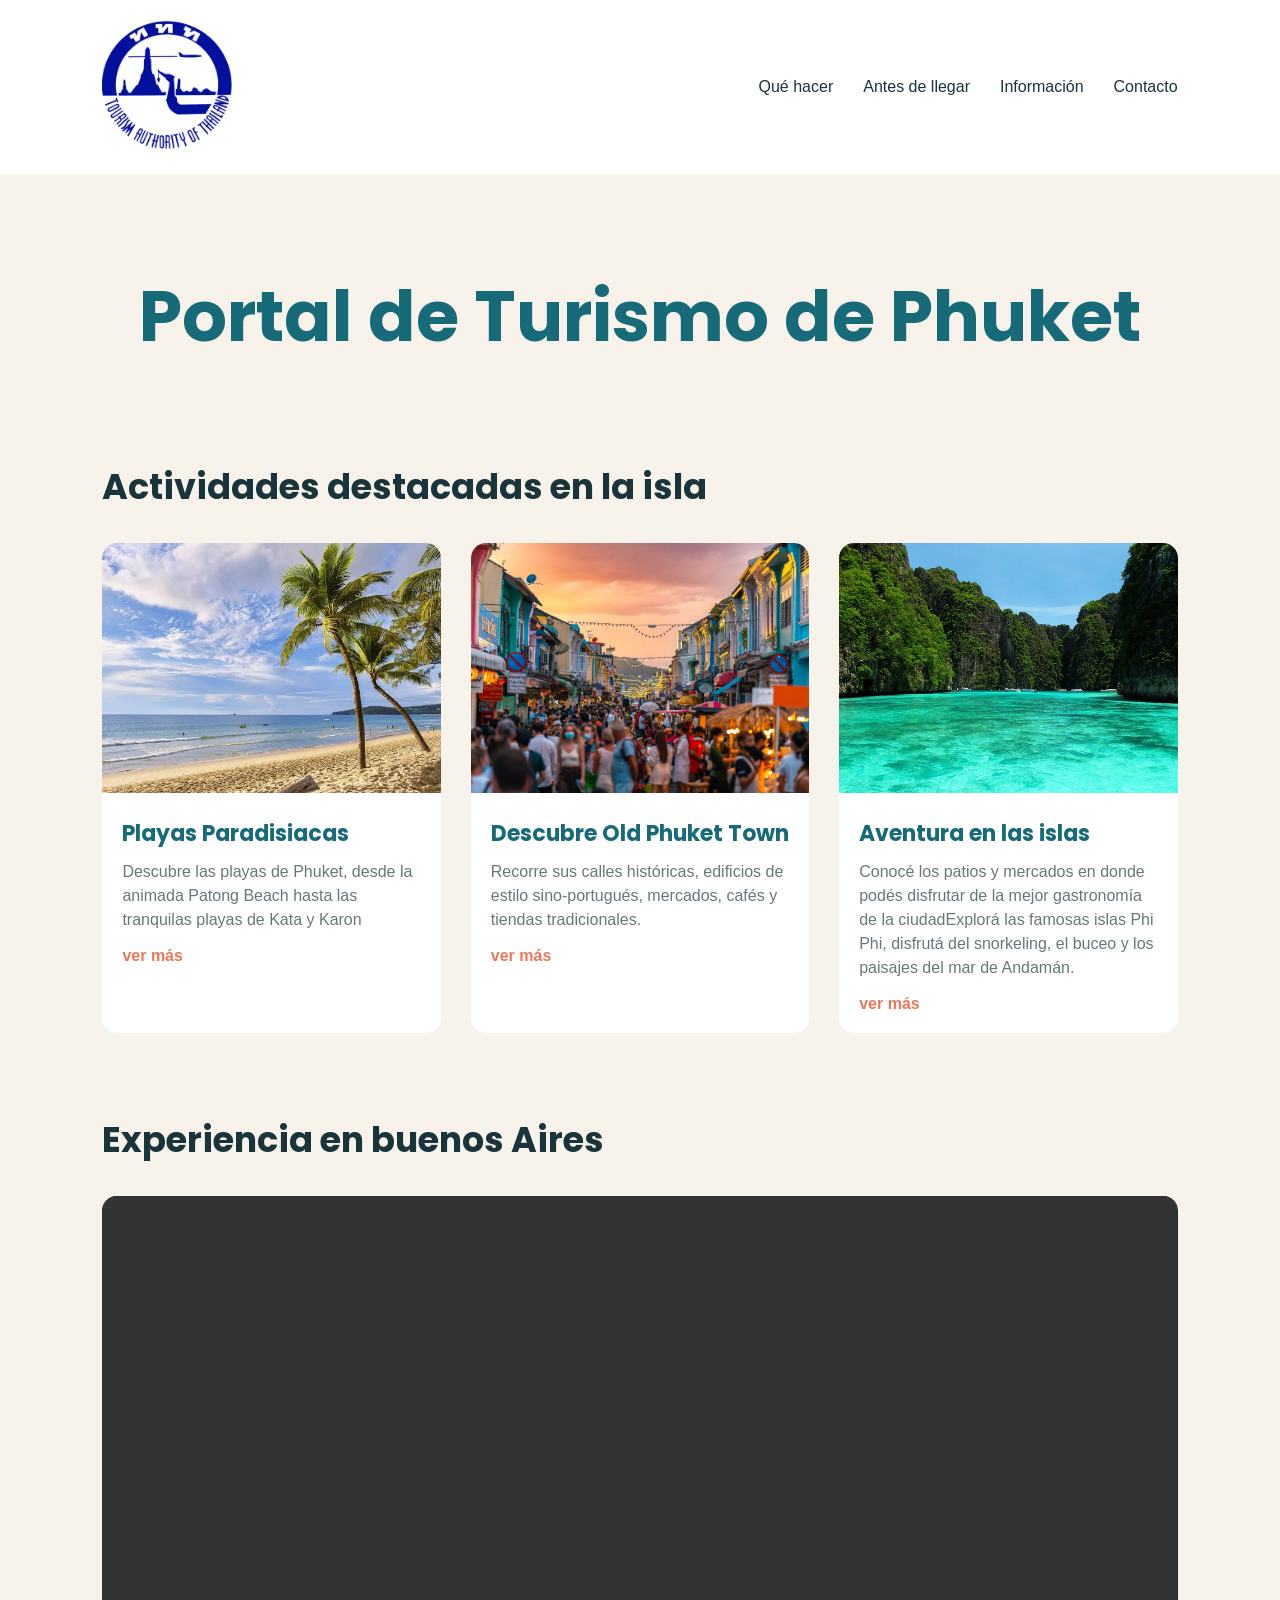
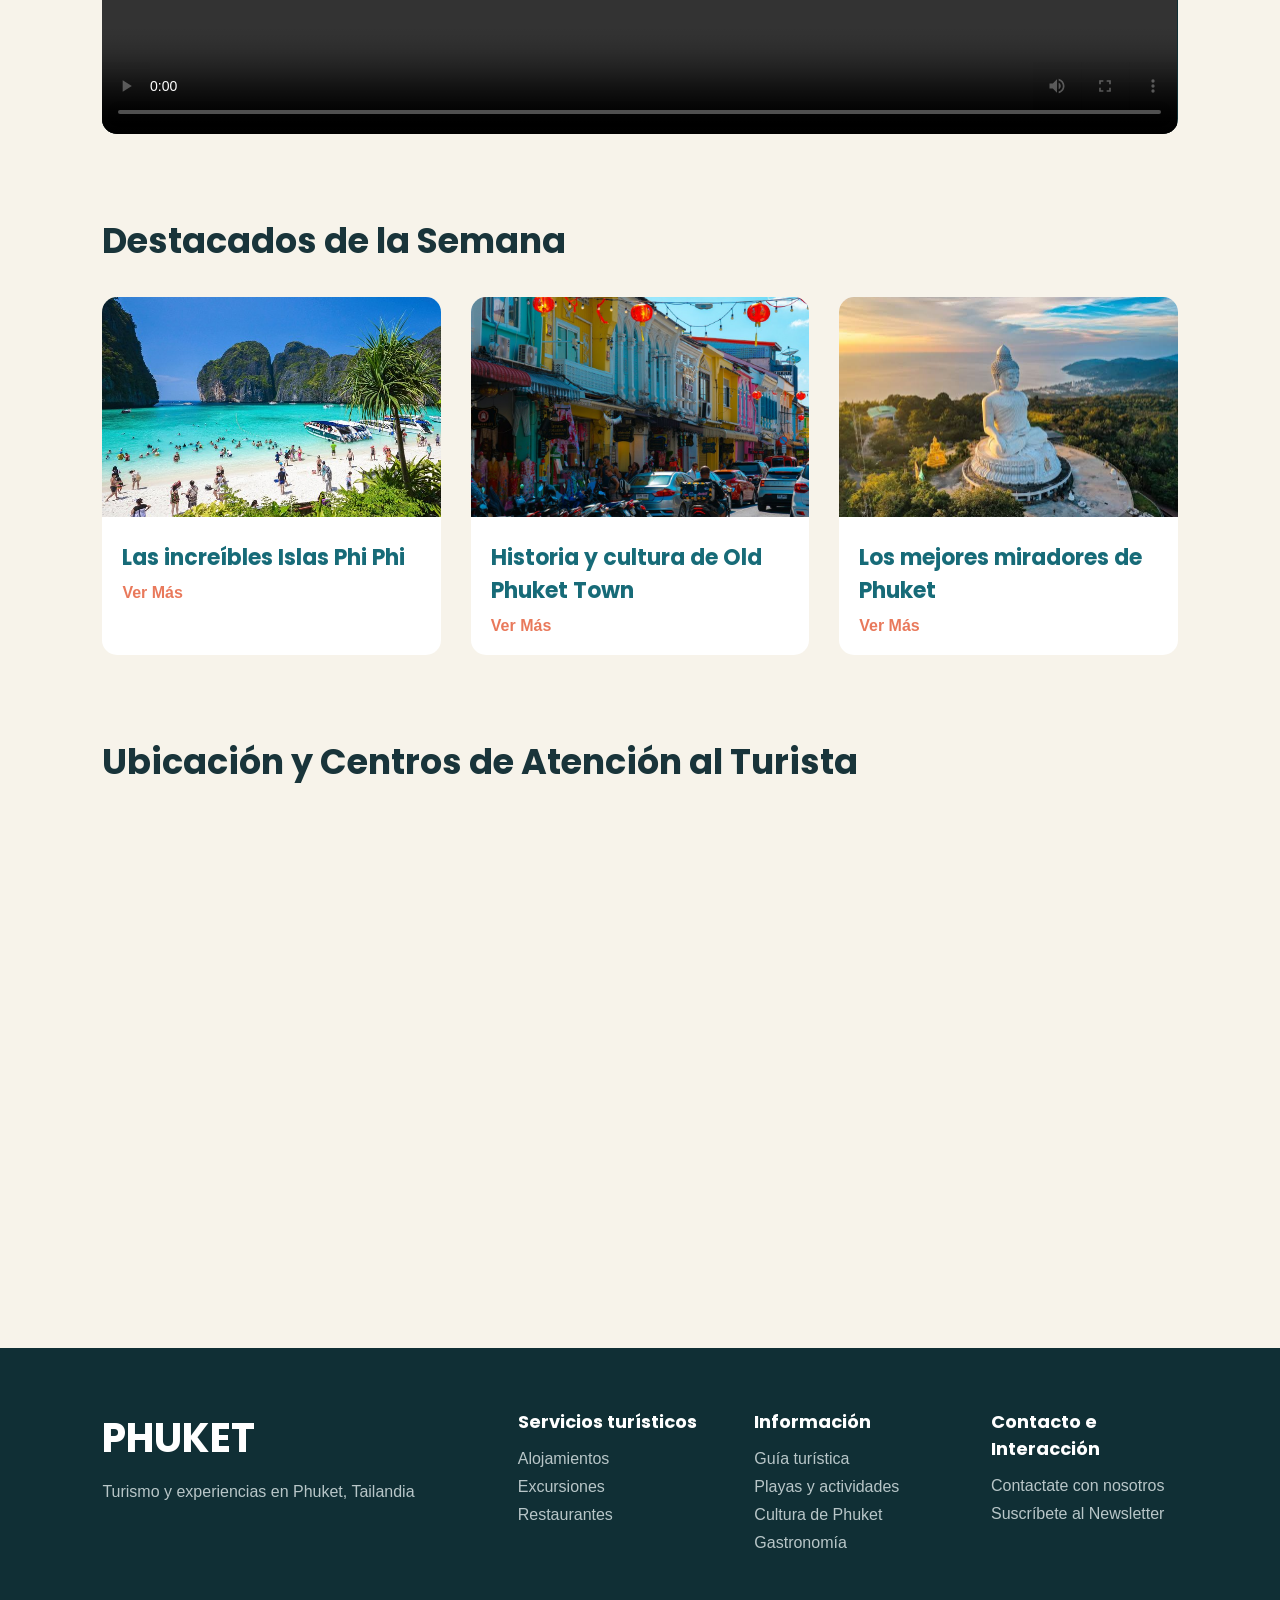
<file: tarea-2/index.html>
<!DOCTYPE html>
<html lang="es">
    <head>
        <meta charset="UTF-8">
        <meta name="viewport" content="width=device-width, initial-scale=1.0">
        <title>Turismo Phuket - Sitio de Información Turística</title>
        <meta name="description" content="Descubrí qué hacer en Phuket. Conocé sus playas, islas, gastronomía, cultura, mercados y principales atractivos turísticos">
        <meta name="robots" content="index, follow">

        <link rel="preconnect" href="https://fonts.googleapis.com">
        <link rel="preconnect" href="https://fonts.gstatic.com" crossorigin>
        <link href="https://fonts.googleapis.com/css2?family=Poppins:wght@400;500;600;700;800&display=swap" rel="stylesheet">

        <link rel="stylesheet" href="style.css">
    </head>

    <body>

        <header>

            <a href="index.html" aria-label="Ir a la página de inicio de Turismo Phuket">
                <img src="assets/tat_logo.png" alt="Logotipo de Turismo Phuket">
            </a>

            <nav role="navigation" aria-label="Menu principal">
                <a href="">Qué hacer</a>
                <a href="">Antes de llegar</a>
                <a href="">Información</a>
                <a href="">Contacto</a>
            </nav>

        </header>

        <main role="main">

            <h1>Portal de Turismo de Phuket</h1>

            <section>

                <h2>Actividades destacadas en la isla</h2>

                <div>

                    <article role="article">

                        <img src="assets/playita-real.jfif" alt="Vista panorámica de una bahía tropical de Phuket, Tailandia, con aguas turquesas, formaciones rocosas cubiertas de vegetación y cielo azul despejado.">

                        <h3>Playas Paradisiacas</h3>

                        <p>Descubre las playas de Phuket, desde la animada Patong Beach hasta las tranquilas playas de Kata y Karon</p>

                        <a href="" aria-label="Ver información sobre las playas de Phuket">ver más</a>

                    </article>

                    <article role="article">

                        <img src="assets/old-phuket.jpg" alt="Calle colorida del casco antiguo de Phuket al atardecer, con edificios de estilo sino-portugués, puestos de comida, luces decorativas y una multitud de visitantes.">

                        <h3>Descubre Old Phuket Town</h3>

                        <p>Recorre sus calles históricas, edificios de estilo sino-portugués, mercados, cafés y tiendas tradicionales.</p>

                        <a href="" aria-label="Ver información sobre Old Phuket Town">ver más</a>

                    </article>

                    <article role="article">

                        <img src="assets/krabi.jpg" alt="Bahía de aguas turquesas rodeada de imponentes acantilados de piedra caliza y vegetación tropical en Krabi, Tailandia.">

                        <h3>Aventura en las islas</h3>

                        <p>Conocé los patios y mercados en donde podés disfrutar de la mejor gastronomía de la ciudadExplorá las famosas islas Phi Phi, disfrutá del snorkeling, el buceo y los paisajes del mar de Andamán.</p>

                        <a href="" aria-label="Ver información sobre las excursiones a las islas">ver más</a>

                    </article>

                </div>

            </section>

            <section>

                <h2>Experiencia en buenos Aires</h2>

                <div>

                    <video controls autoplay loop width="1600" height="900" aria-label="Video sobre la ciudad y las playas de Phuket">

                        <source src="assets/phuket-corto.mp4" type="video/mp4">

                    </video>

                </div>

            </section>

            <section>

                <h2>Destacados de la Semana</h2>

                <div>

                    <div>

                        <article role="article">

                            <img src="assets/phiphi.jpg" alt="Paisaje de las Islas Phi Phi" width="400" height="250">

                            <h3>Las increíbles Islas Phi Phi</h3>

                            <a href="" aria-label="Ver más sobre las Islas Phi Phi">Ver Más</a>

                        </article>

                        <article role="article">

                            <img src="assets/old-phuket2.jpg" alt="Arquitectura colorida de Old Phuket Town" width="400" height="250">

                            <h3>Historia y cultura de Old Phuket Town</h3>

                            <a href="" aria-label="Ver más sobre Old Phuket Town">Ver Más</a>

                        </article>

                        <article role="article">

                            <img src="assets/budita.jfif" alt="Vista panorámica de Phuket desde un mirador" width="400" height="250">

                            <h3>Los mejores miradores de Phuket</h3>

                            <a href="" aria-label="Ver más sobre los miradores de Phuket">Ver Más</a>

                        </article>

                    </div>

                </div>

            </section>

            <h2 id="titulo-mapa">Ubicación y Centros de Atención al Turista</h2>

            <div class="map-container">

                <iframe
                    src="https://www.google.com/maps?q=Phuket,Thailand&output=embed"
                    width="100%"
                    height="450"
                    style="border:0;"
                    allowfullscreen=""
                    loading="lazy"
                    referrerpolicy="no-referrer-when-downgrade"
                    title="Mapa interactivo de Phuket, Tailandia">
                </iframe>

            </div>

        </main>

        <footer>

            <div class="footer-brand">

                <h2>PHUKET</h2>

                <p>Turismo y experiencias en Phuket, Tailandia</p>

            </div>

            <div>

                <nav>

                    <h3 id="footer-prestadores">Servicios turísticos</h3>

                    <ul>

                        <li><a href="">Alojamientos</a></li>
                        <li><a href="">Excursiones</a></li>
                        <li><a href="">Restaurantes</a></li>

                    </ul>

                </nav>

                <nav>

                    <h3 id="footer-profesionales">Información</h3>

                    <ul>

                        <li><a href="">Guía turística</a></li>
                        <li><a href="">Playas y actividades</a></li>
                        <li><a href="">Cultura de Phuket</a></li>
                        <li><a href="">Gastronomía</a></li>

                    </ul>

                </nav>

                <nav>

                    <h3 id="footer-contacto">Contacto e Interacción</h3>

                    <ul>

                        <li><a href="">Contactate con nosotros</a></li>
                        <li><a href="">Suscríbete al Newsletter</a></li>

                    </ul>

                </nav>

            </div>

        </footer>

    </body>
</html>
</file>
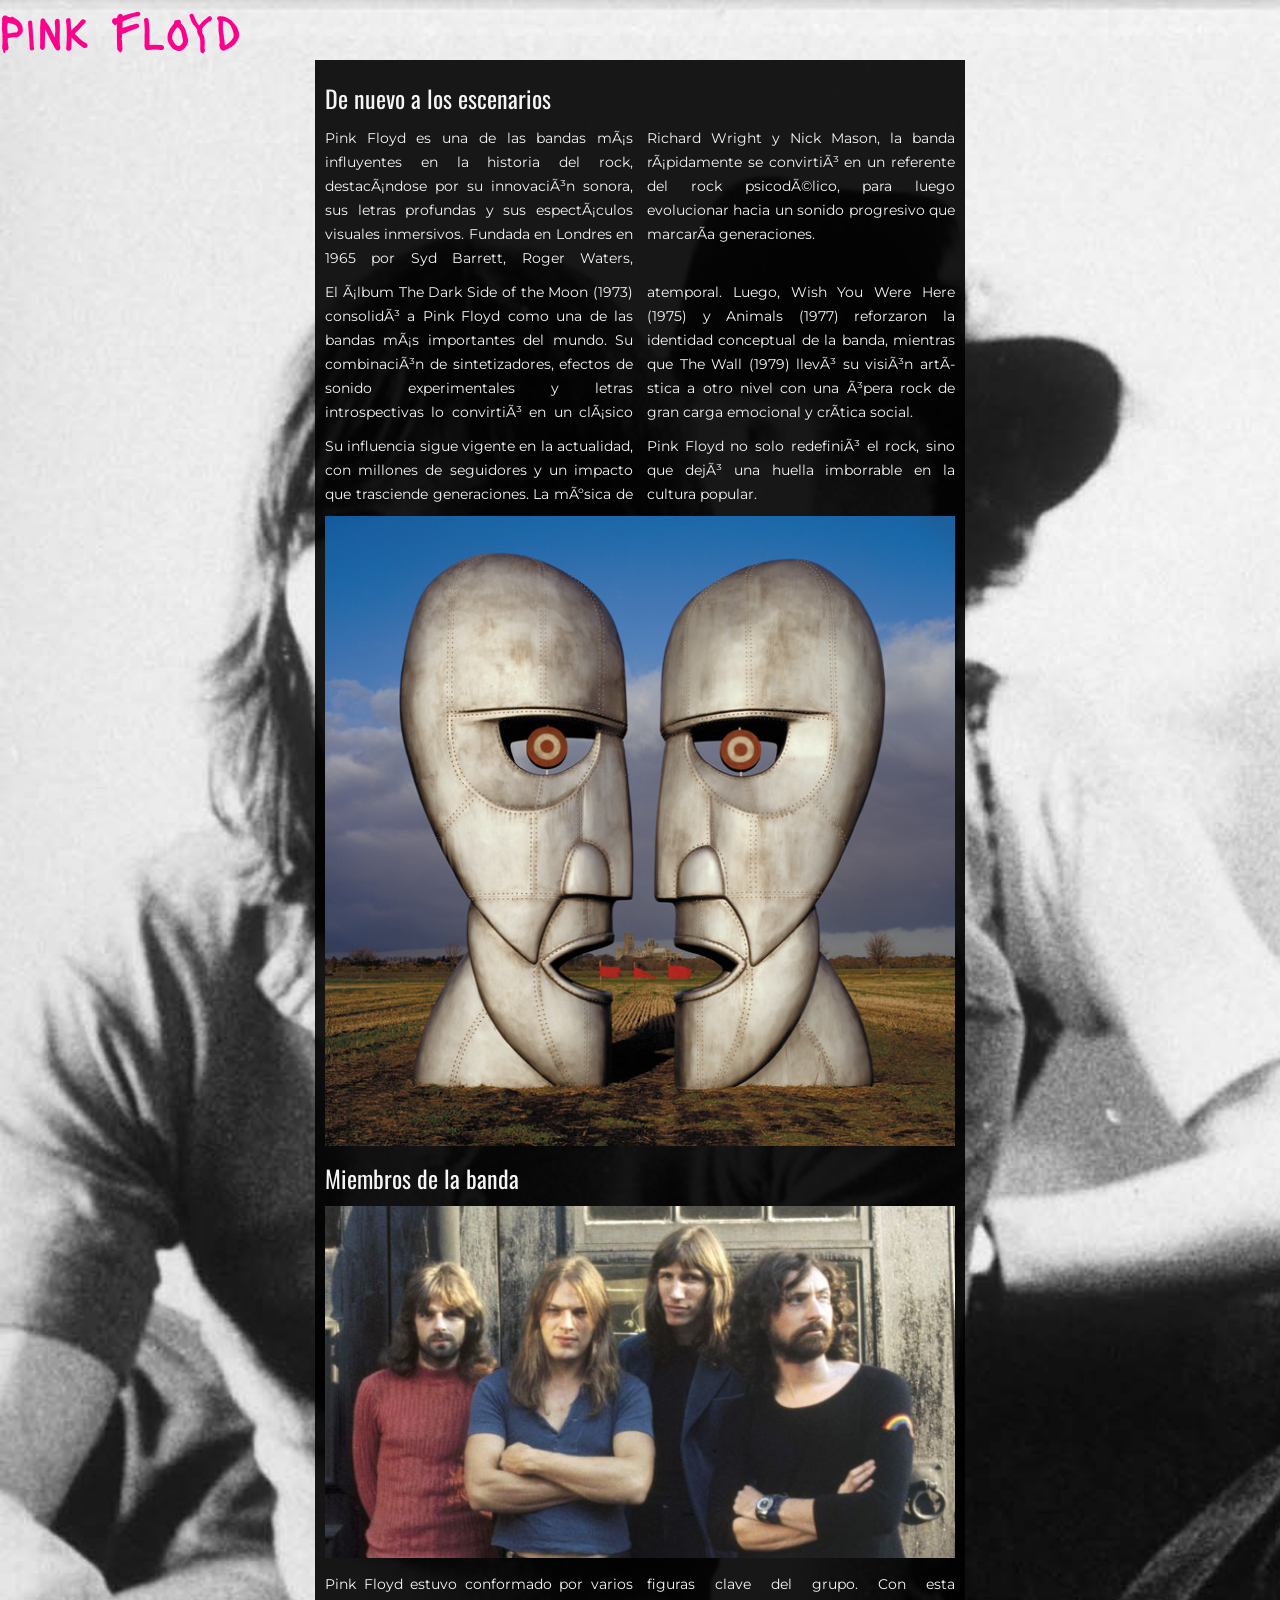
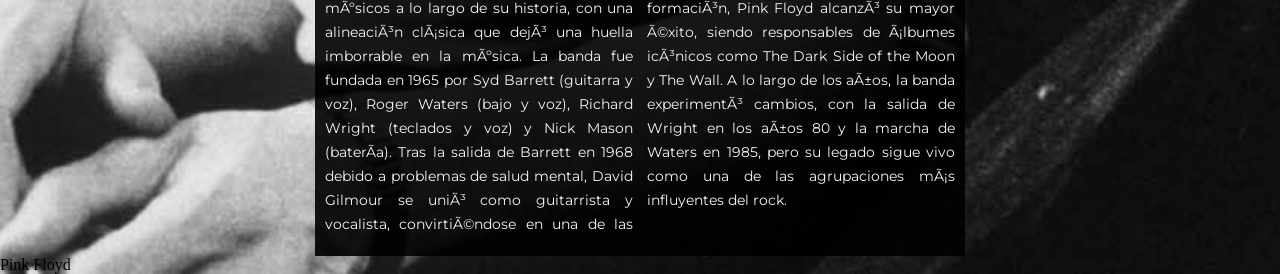
<file: ejercicio-2/index.html.html>
<!DOCTYPE html>
<html lang="es">

<head>
    <meta charset="UTF=8">
    <meta name="viewport" content="width=device-width, initial-scale=1.0">
    <title>Pink Floyd - Historia y Miembros de la banda</title>
    <meta name="description" content="Conoce la historia de Pink Floyd">
    <meta name="robots" content="index,follow">
    <link rel="stylesheet" href="style.css">
    <link rel="preconnect" href="https://fonts.googleapis.com">
<link rel="preconnect" href="https://fonts.gstatic.com" crossorigin>
<link href="https://fonts.googleapis.com/css2?family=Lacquer&family=Montserrat:ital,wght@0,100..900;1,100..900&family=Oswald:wght@200..700&display=swap" rel="stylesheet">
</head>

<body>
    
    <header>
        <h1>Pink Floyd</h1>
        
    </header>

    <main role="main">
        <section>

            <h2>De nuevo a los escenarios</h2>

            <p class="parrafo-pink">Pink Floyd es una de las bandas más influyentes en la historia del rock, destacándose por su innovación
                sonora, sus letras profundas y sus espectáculos visuales inmersivos. Fundada en Londres en 1965 por Syd
                Barrett, Roger Waters, Richard Wright y Nick Mason, la banda rápidamente se convirtió en un referente
                del rock psicodélico, para luego evolucionar hacia un sonido progresivo que marcaría generaciones.</p>

            <p class="parrafo-pink">El álbum The Dark Side of the Moon (1973) consolidó a Pink Floyd como una de las bandas más importantes
                del mundo. Su combinación de sintetizadores, efectos de sonido experimentales y letras introspectivas lo
                convirtió en un clásico atemporal. Luego, Wish You Were Here (1975) y Animals (1977) reforzaron la
                identidad conceptual de la banda, mientras que The Wall (1979) llevó su visión artística a otro nivel
                con una ópera rock de gran carga emocional y crítica social.</p>

            <p class="parrafo-pink">Su influencia sigue vigente en la actualidad, con millones de seguidores y un impacto que trasciende
                generaciones. La música de Pink Floyd no solo redefinió el rock, sino que dejó una huella imborrable en
                la cultura popular.</p>

            <img src="Assets/PinkFloyd.jpg"
                alt="Fotografía de portada del Dividition Bell, donde dos rostros de metal se miran fijamente">

        </section>

        <section>

            <h2>Miembros de la banda</h2>

            <img src="Assets/pink_floyd_band.jpg" alt="Fotografía de los miembros de la banda">

            <p class="parrafo-pink">Pink Floyd estuvo conformado por varios músicos a lo largo de su historia, con una alineación clásica que
                dejó una huella imborrable en la música. La banda fue fundada en 1965 por Syd Barrett (guitarra y voz),
                Roger Waters (bajo y voz), Richard Wright (teclados y voz) y Nick Mason (batería). Tras la salida de
                Barrett en 1968 debido a problemas de salud mental, David Gilmour se unió como guitarrista y vocalista,
                convirtiéndose en una de las figuras clave del grupo. Con esta formación, Pink Floyd alcanzó su mayor
                éxito, siendo responsables de álbumes icónicos como The Dark Side of the Moon y The Wall. A lo largo de
                los años, la banda experimentó cambios, con la salida de Wright en los años 80 y la marcha de Waters en
                1985, pero su legado sigue vivo como una de las agrupaciones más influyentes del rock.</p>
        </section>
    </main>

    <footer role="contentinfo">
        <div class="footer-brand">
            <p>Pink Floyd</p>
        </div>
    </footer>
</body>

</html>
</file>
<file: fugglers-repo/styles.css>
*{box-sizing:border-box;margin:0;padding:0}
html{scroll-behavior:smooth}
body{font-family:"Patrick Hand",system-ui,sans-serif;color:#1a1a1a;background:#fff;overflow-x:hidden;-webkit-text-size-adjust:100%}
img{display:block}
a{color:inherit;text-decoration:none}
button{font:inherit;color:inherit;background:none;border:0;cursor:pointer}
:focus-visible{outline:3px solid #6313EC;outline-offset:3px;border-radius:6px}
.skip{position:absolute;left:-999px;top:0;background:#1a1a1a;color:#fff;padding:10px 16px;z-index:100}
.skip:focus{left:8px;top:8px}
.s{position:relative;overflow:hidden;scroll-margin-top:var(--hh)}
.in{position:relative;margin:0 auto}
.ttl{font-family:"Londrina Solid",Impact,sans-serif;font-weight:900;letter-spacing:-.03em;white-space:nowrap;color:#1a1a1a}
.idx{white-space:nowrap}
.i-teal{color:#147a6e}.i-sand{color:#f3e6d8}
.body{color:#1a1a1a}
.link{text-decoration:underline;white-space:nowrap;text-underline-offset:3px}
.btn{display:inline-flex;align-items:center;justify-content:center;border:2px solid #1a1a1a;white-space:nowrap;letter-spacing:.04em;transition:background .2s,color .2s,border-color .2s,transform .2s}
.btn.pri{background:#1a1a1a;color:#fff}.btn.pri:hover{background:#8242F0;border-color:#8242F0}
.btn.sec{background:#fff;color:#000;border-color:#000}.btn.sec:hover{background:#D8C4FA}
.btn:disabled{opacity:.45;cursor:not-allowed}.btn:disabled:hover{background:#fff}
.btn:active{transform:translateY(1px)}
.btn .sh{display:none}
.ann{background:#000;color:#fff;text-align:center;overflow:hidden}
.ann p{letter-spacing:.04em;white-space:nowrap}
.hdr{position:sticky;top:0;z-index:50;background:#fff;border-bottom:1px solid #ededed}
.hdr .in{height:100%}
.hdr .in>*{position:absolute}
.nav a{position:absolute;white-space:nowrap;top:0}
.nav a:hover{color:#6313EC}
.cn{position:absolute;display:grid;place-items:center;background:#22c3b8;color:#1a1a1a;border-radius:50%}
.ico{display:block}.ico:hover{opacity:.7}
.hero{background:linear-gradient(160deg,#ECE2FD 0%,#F7E6F5 55%,#FFFFFF 100%)}
.hero .h-main,.hero .h-cut,.brand img,.pp{object-fit:cover}
.hero .h-main{border-radius:16px}.h-cut{object-fit:contain!important}
.brand{background:#fff}
.brand img{border-radius:16px}
.traits{list-style:none}
.traits li{position:absolute;white-space:nowrap}
.coll{background:linear-gradient(165deg,#F3E6FF 0%,#E4EEFF 50%,#FFE6F3 100%)}
.arr{background:linear-gradient(170deg,#FFE6F3 0%,#F3E6FF 50%,#E0F4FF 100%)}
.best{background:linear-gradient(180deg,#1f6fd1 0%,#9ed4ff 100%)}
.best .idx,.best .body,.best .link,.best .ttl,.disc .idx,.disc .ttl,.disc .body{color:#fff}
.px{background:#147a6e}
.circ{position:absolute;border-radius:50%}
.c1{background:#1b9b91}.c2{background:#22c3b8;opacity:.5}
.giant{position:absolute;font-family:"Londrina Solid",Impact,sans-serif;font-weight:900;color:#22c3b8;white-space:nowrap;line-height:1.18}
.pp{position:absolute;object-fit:contain!important;will-change:transform}
.p-t{color:#f3e6d8}
.disc{background:linear-gradient(165deg,#7a2a5c 0%,#d4639b 100%)}
.fug{position:absolute;display:block;border-radius:16px;overflow:hidden;transition:transform .3s}
.fug img{width:100%;height:100%;object-fit:cover}
.fug:hover{transform:rotate(0) translateY(-8px) scale(1.04)!important;z-index:3}
.shop{background:linear-gradient(165deg,#E0F4FF 0%,#F3E6FF 50%,#FFE6F3 100%)}
.chip{position:absolute;top:0;border-radius:999px;border:1.5px solid #1a1a1a;display:grid;place-items:center;letter-spacing:.04em;background:transparent;transition:background .2s,color .2s}
.chip:hover{background:#D8C4FA}.chip.on{background:#1a1a1a;color:#fff}
.chips{position:absolute;overflow:hidden}
.empty{position:absolute;font-size:24px;text-align:center;left:0;right:0}
.news{background:linear-gradient(150deg,#FFE6F3 0%,#D8C4FA 100%)}
.ring{position:absolute;border:2px solid #1a1a1a;border-radius:50%}
.fl{position:absolute;white-space:nowrap}
.inp{position:absolute;background:#fff;border:2px solid #1a1a1a;font:inherit;color:#1a1a1a;outline-offset:2px}
.inp::placeholder{color:#999}
.inp[aria-invalid=true]{border-color:#C2185B}
.nb{position:absolute}
.msg{position:absolute;left:0;white-space:nowrap}
.foot{background:#1a1a1a}
.flogo{position:absolute;font-family:"Londrina Solid",Impact,sans-serif;font-weight:900;color:#f3e6d8;line-height:1.18;white-space:nowrap}
.tag{position:absolute;color:#ccc}
.fc{position:absolute;top:0}
.fc h4{font-family:"Patrick Hand";font-weight:400;color:#3ddccf;letter-spacing:.04em;line-height:1.3}
.fc a{display:block;color:#e8e8e8;transition:color .2s}.fc a:hover{color:#3ddccf}
.fcols{position:absolute}
.div{position:absolute;border:0;background:#666}
.copy,.cred{position:absolute;color:#999}
.dm{display:none}
/* tarjetas */
.card{position:absolute}
.card .ph{position:absolute;left:0;top:0;display:block;overflow:hidden;border-radius:16px}
.card .ph img{width:100%;height:100%;object-fit:cover;transition:transform .5s}
.card:hover .ph img{transform:scale(1.04)}
.badge{position:absolute;background:#6313ec;color:#fff;border-radius:6px;display:grid;place-items:center;letter-spacing:.04em}
.badge.out{background:#1a1a1a}
.card .info{position:absolute;left:0}
.card .cat{color:#666;white-space:nowrap}
.card h3{font-family:"Londrina Solid",Impact,sans-serif;font-weight:900;white-space:nowrap;overflow:hidden;text-overflow:ellipsis;letter-spacing:0}
.card .price{color:#1a1a1a}
.card .btn{position:absolute;left:0}
.card{transition:filter .25s}
.card:hover{filter:drop-shadow(0 10px 14px rgba(26,26,26,.18))}
.col{position:absolute;display:block}
.cph{position:absolute;left:0;overflow:hidden;border-radius:16px;display:block}
.cph img{width:100%;height:100%;object-fit:cover;transition:transform .5s}
.col:hover .cph img{transform:scale(1.05)}
.col h3{font-family:"Londrina Solid",Impact,sans-serif;font-weight:900;text-transform:uppercase;letter-spacing:-.01em}
.ci{position:absolute;display:block}
.ci h3,.ci p,.ci .lk{position:absolute;left:0;white-space:nowrap}
.ci p{color:#666}
.col:hover .lk{color:#6313EC}
.car{position:absolute;overflow-x:auto;overflow-y:hidden;scroll-snap-type:x mandatory;scrollbar-width:none}
.car::-webkit-scrollbar{display:none}
.trk{display:flex;width:max-content;align-items:flex-start}
.trk .card{position:relative;flex:none;scroll-snap-align:start}
.arrow{position:absolute;border:2px solid #1a1a1a;border-radius:999px;display:grid;place-items:center;transition:background .2s}
.arrow:hover{background:#D8C4FA}.arrow.nx{background:#22c3b8;border-color:#22c3b8}.arrow.nx:hover{background:#1b9b91}
.arrow:disabled{opacity:.35;cursor:default}
.dots{position:absolute;display:none;gap:8px}
.dots i{height:8px;width:8px;border-radius:4px;background:#ccc;transition:all .25s}
.dots i.on{width:24px;background:#22c3b8}
@media (min-width:1001px){

html{font-size:min(.833333vw,1rem);--hh:5.5rem}
.ann{height:2.75rem;line-height:2.75rem;font-size:1rem}
.hdr{height:5.5rem}.hdr .in{width:120rem}
.in{width:120rem}
.menu-btn{display:none}
.logo{position:absolute;left:65.81rem;top:0.9375rem;width:8.25rem;height:3.625rem;}
.logo img{width:8.25rem;height:3.625rem;object-fit:contain}
.nav{position:absolute;left:7.562rem;top:2.188rem;font-size:0.875rem;height:1.188rem}
.nav a:nth-child(1){left:0rem}
.nav a:nth-child(2){left:4.812rem}
.nav a:nth-child(3){left:10.06rem}
.nav a:nth-child(4){left:17.56rem}
.nav a:nth-child(5){left:22.31rem}
.search{position:absolute;left:106.8rem;top:1.875rem;width:1.75rem;height:1.75rem;}
.cart{position:absolute;left:110.3rem;top:1.875rem;width:2.125rem;height:1.75rem;}
.cn{right:-0.375rem;top:-0.375rem;width:1rem;height:1rem;font-size:0.625rem}
.s{height:var(--sh)}
.hero{--sh:55rem}
.brand{--sh:56.25rem}
.coll{--sh:103.6rem}
.arr{--sh:71.12rem}
.best{--sh:77.25rem}
.px{--sh:62.5rem}
.disc{--sh:80rem}
.shop{--sh:125.3rem}
.news{--sh:35rem}
.foot{--sh:29.69rem}
.idx{font-size:0.75rem}.body{font-size:1.125rem;line-height:1.75rem}.link{font-size:0.875rem}.btn{font-size:0.875rem;height:3.25rem;border-radius:0.5rem;padding:0 1.875rem}
.ttl{font-size:4rem;line-height:4.5rem}
.i-h{position:absolute;left:0rem;top:0rem;width:0rem;height:0rem;}
.i-h{display:none}
.h1{position:absolute;left:7.5rem;top:6.5rem;font-size:5.5rem;line-height:5.75rem;letter-spacing:-.04em}
.h-text{position:absolute;left:7.5rem;top:20rem;width:25rem;}
.h-btn{position:absolute;left:7.5rem;top:35rem;width:12.25rem;height:3.25rem;}
.h-main{position:absolute;left:37.5rem;top:3rem;width:75rem;height:44.75rem;}
.h-cut{position:absolute;left:26.25rem;top:29.38rem;width:21.25rem;height:20rem;transform:rotate(-4deg);}
.i-b{position:absolute;left:0rem;top:0rem;}
.i-b{display:none}
.b-ttl{position:absolute;left:7.5rem;top:10.5rem;transform:rotate(-1deg);}
.b-body{position:absolute;left:7.5rem;top:26.25rem;width:32.5rem;}
.traits .t0{left:7.5rem;top:36.25rem;width:32.5rem;height:4.5rem;border-top:1px solid #666;font-size:1rem}
.traits .t0 b{position:absolute;left:0;top:1.625rem;font-weight:400;font-size:0.75rem;color:#c21fb5}
.traits .t0 span{position:absolute;left:3.75rem;top:1.375rem}
.traits .t1{left:7.5rem;top:40.75rem;width:32.5rem;height:4.5rem;border-top:1px solid #666;font-size:1rem}
.traits .t1 b{position:absolute;left:0;top:1.625rem;font-weight:400;font-size:0.75rem;color:#c21fb5}
.traits .t1 span{position:absolute;left:3.75rem;top:1.375rem}
.traits .t2{left:7.5rem;top:45.25rem;width:32.5rem;height:4.5rem;border-top:1px solid #666;font-size:1rem}
.traits .t2 b{position:absolute;left:0;top:1.625rem;font-weight:400;font-size:0.75rem;color:#c21fb5}
.traits .t2 span{position:absolute;left:3.75rem;top:1.375rem}
.b-large{position:absolute;left:61.25rem;top:7.5rem;width:35rem;height:41.25rem;}
.b-d1{position:absolute;left:53.75rem;top:38.75rem;width:13.75rem;height:13.12rem;transform:rotate(6deg);}
.b-d2{position:absolute;left:91.56rem;top:29.31rem;width:13.75rem;height:13.12rem;transform:rotate(-17deg);}
.x-i{position:absolute;left:7.5rem;top:7.5rem}
.x-t{position:absolute;left:7.5rem;top:9.75rem}
.x-b{position:absolute;left:85rem;width:27.5rem}
.x-l{position:absolute;left:85rem}
.coll .x-t{top:9.938rem;transform:rotate(1deg)}.coll .x-b{top:13rem}.coll .x-l{top:17.75rem}
.arr .x-t{left:7.688rem;top:9.75rem;transform:rotate(-1deg)}.arr .x-b{top:12.5rem}
.arrows{position:absolute;left:85rem;top:15.5rem;}
#prev{position:absolute;left:0rem;top:0rem;width:3.5rem;height:3.5rem;}
#next{position:absolute;left:4.5rem;top:0rem;width:3.5rem;height:3.5rem;}
.arrow{font-size:1.25rem}
.best .x-t{top:10.19rem;transform:rotate(1deg)}.best .x-b{top:13.25rem}.best .x-l{top:18rem}
.disc .x-i{top:7.5rem}.disc .x-t{top:10rem;font-size:5.5rem;line-height:5.75rem;letter-spacing:-.04em;transform:rotate(1deg)}.disc .x-b{left:7.5rem;top:23.12rem;width:25rem}
.shop .x-t{top:9.938rem;left:7.562rem;transform:rotate(-1deg)}.shop .x-b{top:11rem}
.news .x-i{top:6rem}.news .x-t{top:8.5rem;font-size:5.5rem;line-height:5.75rem;letter-spacing:-.04em;transform:rotate(1deg)}.news .x-b{left:60rem;top:10.5rem;width:26.25rem}
.col0{position:absolute;left:8.438rem;top:22.94rem;width:51rem;height:33.44rem;transform:rotate(-2deg);}
.col0 .cph{top:0;width:51rem;height:26.25rem}.col0 .ci{left:0;top:27.5rem;width:51rem;height:5.938rem}
.col1{position:absolute;left:60.94rem;top:23.5rem;width:25.5rem;height:33.44rem;transform:rotate(1deg);}
.col1 .cph{top:0;width:25.5rem;height:26.25rem}.col1 .ci{left:0;top:27.5rem;width:25.5rem;height:5.938rem}
.col2{position:absolute;left:89.06rem;top:22.94rem;width:25.5rem;height:33.44rem;transform:rotate(-1deg);}
.col2 .cph{top:0;width:25.5rem;height:26.25rem}.col2 .ci{left:0;top:27.5rem;width:25.5rem;height:5.938rem}
.col3{position:absolute;left:7.5rem;top:62.62rem;width:25.5rem;height:33.44rem;transform:rotate(2deg);}
.col3 .cph{top:0;width:25.5rem;height:26.25rem}.col3 .ci{left:0;top:27.5rem;width:25.5rem;height:5.938rem}
.col4{position:absolute;left:36.25rem;top:61.81rem;width:25.5rem;height:33.44rem;transform:rotate(-1deg);}
.col4 .cph{top:0;width:25.5rem;height:26.25rem}.col4 .ci{left:0;top:27.5rem;width:25.5rem;height:5.938rem}
.col5{position:absolute;left:63.25rem;top:62.62rem;width:51rem;height:33.44rem;transform:rotate(1deg);}
.col5 .cph{top:0;width:51rem;height:26.25rem}.col5 .ci{left:0;top:27.5rem;width:51rem;height:5.938rem}
.ci h3{font-size:2rem;top:0;line-height:2.375rem}.ci p{top:2.875rem;font-size:1rem;line-height:1.375rem}.ci .lk{top:4.75rem;font-size:0.875rem;color:#1a1a1a}
.col .dm{display:none}
.card{width:25.12rem;height:39.88rem}.card .ph{width:25.12rem;height:30rem}.badge{left:1rem;top:1rem;width:2.375rem;height:1.625rem;font-size:0.6875rem}.badge.out{width:auto;padding:0 0.75rem}
.card .info{top:31rem;width:25.12rem;height:4.625rem}.card .cat{position:absolute;top:0;font-size:0.75rem;line-height:1rem}.card h3{position:absolute;top:1.25rem;font-size:1.5rem;line-height:1.75rem;width:25.12rem}.card .price{position:absolute;top:3.25rem;font-size:1rem;line-height:1.375rem}
.card .btn{top:36.62rem;width:25.12rem;height:3.25rem;padding:0}
.car{position:absolute;left:7.5rem;top:22.25rem;width:112.5rem;height:42.12rem;}
.trk{padding:0.75rem 0 0 1.125rem;gap:2.5rem}
.trk .n0{transform:rotate(-2deg) translateY(0rem)}
.trk .n1{transform:rotate(1deg) translateY(0.5rem)}
.trk .n2{transform:rotate(-1deg) translateY(0rem)}
.trk .n3{transform:rotate(2deg) translateY(0.8125rem)}
.trk .n4{transform:rotate(-2deg) translateY(0rem)}
.trk .card{margin-bottom:0}
.b0{position:absolute;left:7.5rem;top:23.56rem;width:25.12rem;height:39.88rem;transform:rotate(1deg);}
.b1{position:absolute;left:35.88rem;top:29.19rem;width:25.12rem;height:39.88rem;transform:rotate(-2deg);}
.b2{position:absolute;left:62.5rem;top:23.69rem;width:25.12rem;height:39.88rem;transform:rotate(1deg);}
.b3{position:absolute;left:90.5rem;top:29.19rem;width:25.12rem;height:39.88rem;transform:rotate(-1deg);}
.c1{position:absolute;left:-7.5rem;top:21.25rem;width:47.5rem;height:47.5rem;}
.c2{position:absolute;left:87.5rem;top:-10rem;width:32.5rem;height:32.5rem;}
.g1{position:absolute;left:-1.875rem;top:2.5rem;transform:rotate(-1deg);font-size:18.75rem;line-height:22.19rem;letter-spacing:-.03em}
.g2{position:absolute;left:16.25rem;top:25rem;font-size:18.75rem;line-height:22.19rem;letter-spacing:-.03em}
.p1{position:absolute;left:15rem;top:10.62rem;width:27.5rem;height:30rem;transform:rotate(-3deg);}
.p2{position:absolute;left:77.5rem;top:13.75rem;width:25rem;height:30rem;transform:rotate(4deg);}
.p-t{position:absolute;left:7.5rem;top:45.75rem;}
.p-btn{position:absolute;left:93.75rem;top:52.5rem;width:13.06rem;height:3.25rem;}
.px .in{height:62.5rem;overflow:visible}.px .p-t{font-size:4rem}
.f0{position:absolute;left:46.25rem;top:6.25rem;width:22.5rem;height:28.75rem;}
.f1{position:absolute;left:72.5rem;top:12.5rem;width:17.5rem;height:22.5rem;transform:rotate(3deg);}
.f2{position:absolute;left:92.5rem;top:6.25rem;width:20rem;height:26.25rem;transform:rotate(-2deg);}
.f3{position:absolute;left:7.5rem;top:35rem;width:18.75rem;height:23.75rem;transform:rotate(-3deg);}
.f4{position:absolute;left:30rem;top:37.5rem;width:26.25rem;height:32.5rem;}
.f5{position:absolute;left:60rem;top:43.75rem;width:17.5rem;height:22.5rem;transform:rotate(4deg);}
.f6{position:absolute;left:78.75rem;top:40rem;width:21.25rem;height:27.5rem;transform:rotate(-2deg);}
.f7{position:absolute;left:101.2rem;top:47.5rem;width:13.75rem;height:17.5rem;transform:rotate(5deg);}
.chips{position:absolute;left:7.5rem;top:18.5rem;width:105rem;height:2.75rem;}
.chip:nth-child(1){left:0rem;width:4.75rem;height:2.75rem;font-size:0.875rem}
.chip:nth-child(2){left:5.5rem;width:6.312rem;height:2.75rem;font-size:0.875rem}
.chip:nth-child(3){left:12.56rem;width:5.312rem;height:2.75rem;font-size:0.875rem}
.chip:nth-child(4){left:18.62rem;width:6.438rem;height:2.75rem;font-size:0.875rem}
.chip:nth-child(5){left:25.81rem;width:5.812rem;height:2.75rem;font-size:0.875rem}
.chip:nth-child(6){left:32.38rem;width:6.312rem;height:2.75rem;font-size:0.875rem}
.chip:nth-child(7){left:39.44rem;width:8.5rem;height:2.75rem;font-size:0.875rem}
.shop .in{--rt:25.25rem}
.empty{position:absolute;left:0rem;top:26.25rem;}
.catg{position:absolute;left:7.5rem;top:25.25rem;width:105rem;height:93.75rem}
.catg .s0{left:0rem;top:0.8125rem;transform:rotate(2deg)}
.catg .s1{left:28.69rem;top:0rem;transform:rotate(-1deg)}
.catg .s2{left:55.31rem;top:0.375rem;transform:rotate(1deg)}
.catg .s3{left:83.69rem;top:0rem;transform:rotate(-2deg)}
.catg .s4{left:0rem;top:45.19rem;transform:rotate(1deg)}
.catg .s5{left:28rem;top:44.69rem;transform:rotate(-1deg)}
.catg .s6{left:54.62rem;top:45.5rem;transform:rotate(2deg)}
.catg .s7{left:83.31rem;top:44.69rem;transform:rotate(-1deg)}
.all{position:absolute;left:53.69rem;top:114.6rem;width:12.69rem;height:3.25rem;}
.ring{position:absolute;left:93.75rem;top:20rem;width:32.5rem;height:32.5rem;}
#nf{position:absolute;left:60rem;top:16.25rem;width:32.5rem;height:12.5rem;}
.fl{position:absolute;left:0rem;top:0rem;font-size:0.75rem;line-height:1rem}
.inp{position:absolute;left:0rem;top:1.75rem;width:32.5rem;height:4rem;font-size:1rem;padding:0 1.625rem;border-radius:0.75rem}
.nb{position:absolute;left:0rem;top:7.25rem;width:9.188rem;height:3.25rem;}
.msg{position:absolute;left:0rem;top:11.5rem;font-size:1rem}
.flogo{position:absolute;left:7.5rem;top:6rem;font-size:6rem;line-height:7.125rem}
.tag{position:absolute;left:7.5rem;top:14.38rem;width:28.75rem;height:1.5rem;font-size:1.125rem;line-height:1.5rem}
.fcols{position:absolute;left:69.75rem;top:6rem;width:42.75rem;height:11.62rem;}
.fc0{left:0rem}
.fc1{left:11.62rem}
.fc2{left:25.5rem}
.fc3{left:39rem}
.fc h4{font-size:0.75rem;margin-bottom:0.75rem}.fc a{font-size:1rem;line-height:1.375rem;padding-bottom:0.75rem}
.div{position:absolute;left:7.5rem;top:21.62rem;width:105rem;height:1px;}
.copy{position:absolute;left:7.5rem;top:25.69rem;font-size:0.75rem;line-height:1rem}
.cred{position:absolute;left:95.88rem;top:25.69rem;width:16.62rem;font-size:0.75rem;line-height:1rem;text-align:right;white-space:nowrap}
.fug{--x:0}
}
@media (max-width:1000px){

html{font-size:min(4.07124vw,1.375rem);--hh:4.5rem}
.in{width:24.5625rem}
.hdr{height:4.5rem}
.hdr .in{width:24.5625rem}
.ann{height:2rem;line-height:2rem;font-size:0.8125rem}
.nav{display:none;position:absolute;left:0;top:4.5rem;width:100%;background:#fff;border-bottom:1px solid #ededed;padding:0.5rem 1.25rem 1rem;flex-direction:column}
.nav.open{display:flex}
.nav a{position:static;font-size:1.375rem;padding:0.625rem 0}
.search{display:none}
.dd{display:none}.dm{display:inline}br.dm{display:inline}
.s{height:var(--sh)}
.hero{--sh:52.75rem}
.brand{--sh:64.19rem}
.coll{--sh:83.19rem}
.arr{--sh:53.44rem}
.best{--sh:69.56rem}
.px{--sh:45rem}
.disc{--sh:71.44rem}
.shop{--sh:118.6rem}
.news{--sh:30.81rem}
.foot{--sh:52.31rem}
.ttl{font-size:2.25rem;line-height:2.5rem}.idx{font-size:0.6875rem}.body{font-size:1rem;line-height:1.5rem}.link{font-size:0.75rem}.btn{font-size:0.875rem;height:3.25rem;border-radius:0.5rem}
.logo{position:absolute;left:1.312rem;top:0.8125rem;width:6.5rem;height:2.875rem;}
.logo img{width:6.5rem;height:2.875rem;object-fit:contain}
.cart{position:absolute;left:18.12rem;top:1.375rem;width:2.125rem;height:1.75rem;}
.menu-btn{position:absolute;left:21.5rem;top:1.688rem;width:1.75rem;height:1.125rem;}
.cn{right:-0.375rem;top:-0.375rem;width:1rem;height:1rem;font-size:0.625rem}
.menu-btn{display:block}
.i-h{position:absolute;left:1.25rem;top:2rem;font-size:0.75rem}
.h1{position:absolute;left:1.25rem;top:4.5rem;font-size:2.75rem;line-height:3rem;letter-spacing:-.04em}
.h-main{position:absolute;left:1.25rem;top:12rem;width:22.06rem;height:25rem;}
.h-text{position:absolute;left:1.25rem;top:41rem;width:22.06rem;}
.h-btn{position:absolute;left:1.25rem;top:47rem;width:22.06rem;height:3.25rem;}
.h-cut{display:none}.h-main{border-radius:0.75rem}
.i-b{position:absolute;left:1.25rem;top:3.5rem;color:#c21fb5}
.b-ttl{position:absolute;left:1.438rem;top:6.438rem;transform:rotate(-1deg);}
.b-body{position:absolute;left:1.25rem;top:16.19rem;width:22.06rem;}
.traits .t0{left:1.25rem;top:50.94rem;width:22.06rem;height:3.25rem;border-bottom:1px solid #666;font-size:0.875rem}
.traits .t0 b{position:absolute;left:0;top:1.188rem;font-weight:400;font-size:0.75rem;color:#c21fb5}
.traits .t0 span{position:absolute;left:1.625rem;top:1.062rem;color:#c21fb5}
.traits .t1{left:1.25rem;top:54.19rem;width:22.06rem;height:3.25rem;border-bottom:1px solid #666;font-size:0.875rem}
.traits .t1 b{position:absolute;left:0;top:1.188rem;font-weight:400;font-size:0.75rem;color:#c21fb5}
.traits .t1 span{position:absolute;left:1.625rem;top:1.062rem;color:#c21fb5}
.traits .t2{left:1.25rem;top:57.44rem;width:22.06rem;height:3.25rem;border-bottom:1px solid #666;font-size:0.875rem}
.traits .t2 b{position:absolute;left:0;top:1.188rem;font-weight:400;font-size:0.75rem;color:#c21fb5}
.traits .t2 span{position:absolute;left:1.625rem;top:1.062rem;color:#c21fb5}
.b-large{position:absolute;left:1.25rem;top:22.69rem;width:18.75rem;height:22.5rem;}
.b-d1{position:absolute;left:12.69rem;top:36.44rem;width:10.62rem;height:12.5rem;}
.b-d2{display:none}.brand img{border-radius:0.75rem}
.x-i{position:absolute;left:1.25rem;top:3.5rem}.x-t{position:absolute;left:1.25rem}.x-b{position:absolute;left:1.25rem;width:22.06rem}
.x-l{display:none}
.coll .x-t{top:6.562rem;transform:rotate(1deg)}.coll .x-b{top:13.56rem}
.arr .x-t{left:1.375rem;top:6.438rem;transform:rotate(-1deg)}.arr .x-b{top:13.62rem}
.best .x-t{top:6.625rem;transform:rotate(1deg);line-height:2.5rem}.best .x-b{top:16.12rem}
.disc .x-t{top:6.688rem;font-size:2.75rem;line-height:3rem;letter-spacing:-.04em;transform:rotate(1deg)}.disc .x-b{top:14.69rem}
.shop .x-t{left:1.312rem;top:6.438rem;transform:rotate(-1deg)}.shop .x-b{top:11.12rem}
.news .x-t{top:6.625rem;font-size:2.75rem;line-height:3rem;letter-spacing:-.04em;transform:rotate(1deg)}.news .x-b{top:14.62rem}
.arrows{display:none}
.col0{position:absolute;left:1.438rem;top:18.56rem;width:22.06rem;height:9.562rem;transform:rotate(-2deg);border-bottom:1px solid #1a1a1a}
.col0 .cph{top:1.25rem;width:7rem;height:7rem;border-radius:0.75rem}.col0 .ci{left:8rem;top:1.25rem;width:14.06rem;height:6rem}
.col1{position:absolute;left:1.125rem;top:29.5rem;width:22.06rem;height:9.562rem;transform:rotate(2deg);border-bottom:1px solid #1a1a1a}
.col1 .cph{top:1.25rem;width:7rem;height:7rem;border-radius:0.75rem}.col1 .ci{left:8rem;top:1.25rem;width:14.06rem;height:6rem}
.col2{position:absolute;left:1.312rem;top:39.06rem;width:22.06rem;height:9.562rem;transform:rotate(-1deg);border-bottom:1px solid #1a1a1a}
.col2 .cph{top:1.25rem;width:7rem;height:7rem;border-radius:0.75rem}.col2 .ci{left:8rem;top:1.25rem;width:14.06rem;height:6rem}
.col3{position:absolute;left:1.062rem;top:49.94rem;width:22.06rem;height:9.562rem;transform:rotate(2deg);border-bottom:1px solid #1a1a1a}
.col3 .cph{top:1.25rem;width:7rem;height:7rem;border-radius:0.75rem}.col3 .ci{left:8rem;top:1.25rem;width:14.06rem;height:6rem}
.col4{position:absolute;left:1.375rem;top:59.5rem;width:22.06rem;height:9.562rem;transform:rotate(-2deg);border-bottom:1px solid #1a1a1a}
.col4 .cph{top:1.25rem;width:7rem;height:7rem;border-radius:0.75rem}.col4 .ci{left:8rem;top:1.25rem;width:14.06rem;height:6rem}
.col5{position:absolute;left:1.125rem;top:70.12rem;width:22.06rem;height:9.562rem;transform:rotate(1deg);border-bottom:1px solid #1a1a1a}
.col5 .cph{top:1.25rem;width:7rem;height:7rem;border-radius:0.75rem}.col5 .ci{left:8rem;top:1.25rem;width:14.06rem;height:6rem}
.ci h3{font-size:1.5rem;line-height:1.75rem;top:0}.ci p{top:2.125rem;font-size:0.875rem;line-height:1.25rem;white-space:normal;width:14.06rem;height:2.5rem}.ci .lk{top:5rem;font-size:0.75rem;color:#1a1a1a}
.card{width:17.5rem;height:29.62rem}.card .ph{width:17.5rem;height:21rem;border-radius:0.75rem}.badge{left:0.625rem;top:0.625rem;width:2.375rem;height:1.625rem;font-size:0.6875rem}.badge.out{width:auto;padding:0 0.625rem}
.card .info{top:21.75rem;width:17.5rem;height:3.875rem}.card .cat{position:absolute;top:0;font-size:0.6875rem;line-height:0.9375rem}.card h3{position:absolute;top:1.062rem;font-size:1.25rem;line-height:1.5rem;width:17.5rem}.card .price{position:absolute;top:2.688rem;font-size:0.875rem;line-height:1.188rem}
.card .btn{top:26.38rem;width:17.5rem;height:3.25rem;padding:0}
.car{position:absolute;left:1.25rem;top:16.38rem;width:23.31rem;height:31.81rem;}
.trk{padding:0.75rem 0 0 1.062rem;gap:2rem}
.trk .n0{transform:rotate(-2deg) translateY(0rem)}
.trk .n1{transform:rotate(2deg) translateY(0.5rem)}
.trk .n2{transform:rotate(-1deg) translateY(0rem)}
.trk .n3{transform:rotate(2deg) translateY(0.6875rem)}
.trk .n4{transform:rotate(-2deg) translateY(0rem)}
.dots{position:absolute;left:1.25rem;top:49.44rem;}
.dots{display:flex}
.b0,.b1,.b2,.b3,.catg .card{width:10.62rem;height:20.75rem}
.b0 .ph,.b1 .ph,.b2 .ph,.b3 .ph,.catg .ph{width:10.62rem;height:12.75rem}
.b0 .info,.b1 .info,.b2 .info,.b3 .info,.catg .info{top:13.5rem;width:10.62rem;height:3.125rem}
.b0 .cat,.b1 .cat,.b2 .cat,.b3 .cat,.catg .cat{font-size:0.6875rem;line-height:0.9375rem}
.b0 h3,.b1 h3,.b2 h3,.b3 h3,.catg h3{font-size:1rem;line-height:1.25rem;top:0.9375rem;width:10.62rem}
.b0 .price,.b1 .price,.b2 .price,.b3 .price,.catg .price{font-size:0.875rem;line-height:1.188rem;top:2.125rem}
.b0 .btn,.b1 .btn,.b2 .btn,.b3 .btn,.catg .btn{top:17.5rem;width:10.62rem}
.b0 .badge,.b1 .badge,.b2 .badge,.b3 .badge,.catg .badge{left:0.5rem;top:0.5rem}
.catg .btn .lg{display:none}.catg .btn .sh{display:inline}
.b0{position:absolute;left:1.25rem;top:19.81rem;width:10.62rem;height:20.75rem;transform:rotate(1deg);}
.b1{position:absolute;left:13.38rem;top:22.94rem;width:10.62rem;height:20.75rem;transform:rotate(2deg);}
.b2{position:absolute;left:2rem;top:42.06rem;width:10.62rem;height:20.75rem;transform:rotate(-2deg);}
.b3{position:absolute;left:13.75rem;top:45.19rem;width:10.62rem;height:20.75rem;transform:rotate(-1deg);}
.c1{position:absolute;left:-6.25rem;top:16.25rem;width:26.25rem;height:26.25rem;}
.c2{display:none}
.g1{position:absolute;left:-0.5rem;top:1.5rem;transform:rotate(-1deg);font-size:6.75rem;line-height:8rem;letter-spacing:-.03em}
.g2{position:absolute;left:2.5rem;top:9.375rem;font-size:6.75rem;line-height:8rem;letter-spacing:-.03em}
.p1{position:absolute;left:1.75rem;top:9.375rem;width:13.12rem;height:18.12rem;transform:rotate(-3deg);}
.p2{position:absolute;left:12.5rem;top:18.75rem;width:10rem;height:13.75rem;transform:rotate(4deg);}
.p-t{position:absolute;left:1.25rem;top:33.5rem;font-size:2.25rem;line-height:2.5rem}
.p-btn{position:absolute;left:1.25rem;top:39.75rem;width:22.06rem;height:3.25rem;}
.px .i-sand{top:32rem}.px .in{height:45rem;overflow:visible}
.f0{position:absolute;left:1.25rem;top:19.69rem;width:10.62rem;height:16.25rem;border-radius:0.75rem}
.f1{position:absolute;left:12.62rem;top:22.69rem;width:10.62rem;height:13.75rem;border-radius:0.75rem}
.f2{position:absolute;left:12.62rem;top:37.19rem;width:10.62rem;height:17.5rem;border-radius:0.75rem}
.f3{position:absolute;left:1.25rem;top:36.69rem;width:10.62rem;height:12.5rem;border-radius:0.75rem}
.f4{display:none}
.f5{position:absolute;left:1.25rem;top:49.94rem;width:10.62rem;height:15rem;border-radius:0.75rem}
.f6{position:absolute;left:12.62rem;top:55.44rem;width:10.62rem;height:12.5rem;border-radius:0.75rem}
.f7{display:none}
.chips{position:absolute;left:1.25rem;top:16.12rem;width:23.31rem;height:2.75rem;}
.chip:nth-child(1){left:0rem;width:4.75rem;height:2.75rem;font-size:0.875rem}
.chip:nth-child(2){left:5.25rem;width:6.312rem;height:2.75rem;font-size:0.875rem}
.chip:nth-child(3){left:12.06rem;width:5.312rem;height:2.75rem;font-size:0.875rem}
.chip:nth-child(4){left:17.88rem;width:6.438rem;height:2.75rem;font-size:0.875rem}
.chip:nth-child(5){left:24.81rem;width:5.812rem;height:2.75rem;font-size:0.875rem}
.chip:nth-child(6){left:31.12rem;width:6.312rem;height:2.75rem;font-size:0.875rem}
.chip.c7{display:none}
.empty{position:absolute;left:1.25rem;top:21.88rem;width:22.06rem;left:1.25rem;right:auto;font-size:1.125rem}
.catg{position:absolute;left:1.25rem;top:20.88rem;width:22.06rem;height:89rem}
.catg .s0{left:0rem;top:0.4375rem;transform:rotate(2deg)}
.catg .s1{left:12.75rem;top:0rem;transform:rotate(-2deg)}
.catg .s2{left:0rem;top:22.88rem;transform:rotate(1deg)}
.catg .s3{left:12.56rem;top:22.69rem;transform:rotate(-2deg)}
.catg .s4{left:0rem;top:45.62rem;transform:rotate(2deg)}
.catg .s5{left:12.31rem;top:45.31rem;transform:rotate(-1deg)}
.catg .s6{left:0rem;top:68.25rem;transform:rotate(2deg)}
.catg .s7{left:12.75rem;top:67.81rem;transform:rotate(-2deg)}
.all{position:absolute;left:1.25rem;top:111.9rem;width:22.06rem;height:3.25rem;}
.shop .in{width:24.5625rem}
.ring{position:absolute;left:15.62rem;top:-5.625rem;width:13.75rem;height:13.75rem;}
#nf{position:absolute;left:1.25rem;top:18.12rem;width:22.06rem;height:9.188rem;}
.fl{position:absolute;left:0rem;top:0rem;font-size:0.6875rem;line-height:0.9375rem}
.inp{position:absolute;left:0rem;top:1.688rem;width:22.06rem;height:3.5rem;font-size:1rem;padding:0 1.25rem;border-radius:0.75rem}
.nb{position:absolute;left:0rem;top:5.938rem;width:22.06rem;height:3.25rem;}
.msg{position:absolute;left:0rem;top:9.812rem;font-size:0.875rem}
.news .x-i{top:3.5rem}
.flogo{position:absolute;left:1.25rem;top:3.5rem;font-size:3.5rem;line-height:4.125rem}
.tag{position:absolute;left:1.25rem;top:10.12rem;width:22.06rem;height:1.5rem;font-size:1rem;line-height:1.5rem}
.fcols{position:absolute;left:1.25rem;top:14.12rem;width:22.06rem;height:40rem;}
.fc0{left:0rem;top:0rem}
.fc1{left:11.81rem;top:0rem}
.fc2{left:0rem;top:14.06rem}
.fc3{left:11.81rem;top:14.06rem}
.fc h4{font-size:0.6875rem;margin-bottom:0.75rem}.fc a{font-size:1rem;line-height:1.375rem;padding-bottom:0.75rem}
.div{position:absolute;left:1.25rem;top:42.25rem;width:22.06rem;height:1px;}
.copy{position:absolute;left:1.25rem;top:44.81rem;width:22.06rem;font-size:0.6875rem;line-height:1rem;white-space:normal}
.cred{position:absolute;left:1.25rem;top:49.31rem;width:22.06rem;font-size:0.6875rem;line-height:1rem;white-space:nowrap}
}
@media (prefers-reduced-motion:reduce){*{animation:none!important;transition:none!important;scroll-behavior:auto!important}}
[hidden]{display:none!important}

/* ---- funcionalidad: overlays, carrito, búsqueda, vista rápida ---- */
.nav a.on{color:#6313EC}
.nav a.on::after{content:"";position:absolute;left:0;right:0;bottom:-4px;height:2px;background:#6313EC}
.car{cursor:grab}.car.drag{cursor:grabbing;scroll-snap-type:none;scroll-behavior:auto;user-select:none}
.dots i{cursor:pointer}
.cart.bump{animation:bump .4s}
@keyframes bump{40%{transform:scale(1.25) rotate(-6deg)}}
.cn{transition:transform .2s}
.btn.ok{background:#22c3b8!important;border-color:#22c3b8!important;color:#1a1a1a!important}
.ov{position:fixed;inset:0;background:rgba(26,26,26,.55);opacity:0;pointer-events:none;transition:opacity .25s;z-index:80}
.ov.open{opacity:1;pointer-events:auto}
.x{width:40px;height:40px;border-radius:50%;border:2px solid #1a1a1a;background:#fff;font-size:16px;display:grid;place-items:center;flex:none}
.x:hover{background:#D8C4FA}
.drawer{position:fixed;top:0;right:0;height:100%;width:min(440px,100vw);background:#fff;z-index:90;display:flex;flex-direction:column;transform:translateX(100%);transition:transform .3s;border-left:2px solid #1a1a1a;visibility:hidden;font-size:18px}
.drawer.open{transform:none;visibility:visible}
.drawer header{display:flex;justify-content:space-between;align-items:center;padding:20px 24px;border-bottom:2px solid #1a1a1a}
.drawer h3{font-family:"Londrina Solid",Impact,sans-serif;font-weight:900;font-size:32px;letter-spacing:0}
.dl{flex:1;overflow:auto;padding:12px 24px}
.li{display:grid;grid-template-columns:76px 1fr 32px;gap:14px;align-items:start;padding:14px 0;border-bottom:1px solid #e5e5e5}
.li img{width:76px;height:92px;object-fit:cover;border-radius:10px}
.li h4{font-family:"Londrina Solid",Impact,sans-serif;font-weight:900;font-size:22px;line-height:1.1;letter-spacing:0}
.li p{color:#666;font-size:16px;margin:2px 0 8px}
.qty{display:inline-flex;align-items:center;gap:12px;border:2px solid #1a1a1a;border-radius:999px;padding:2px 6px}
.qty button{width:28px;height:28px;font-size:20px;border-radius:50%}.qty button:hover{background:#D8C4FA}
.rm{width:30px;height:30px;border-radius:50%;font-size:14px}.rm:hover{background:#D8C4FA}
.emp{text-align:center;padding:60px 0;color:#666}
.drawer footer{padding:20px 24px;border-top:2px solid #1a1a1a;display:grid;gap:12px}
.tot{display:flex;justify-content:space-between;font-size:20px}.tot b{font-weight:400;font-size:26px}
.btn.full{width:100%;height:52px;font-size:16px;border-radius:8px}
.note{font-size:15px;color:#147a6e;min-height:20px}
.srch{position:fixed;inset:0;z-index:90;display:flex;justify-content:center;align-items:flex-start;padding:90px 16px;opacity:0;pointer-events:none;transition:opacity .2s}
.srch.open{opacity:1;pointer-events:auto}
.sbox{background:#fff;border:2px solid #1a1a1a;border-radius:16px;width:min(640px,100%);padding:16px;max-height:80vh;overflow:auto;box-shadow:8px 8px 0 #8242F0}
.srow{display:flex;gap:10px}
#sq{flex:1;font:inherit;font-size:20px;padding:12px 20px;border:2px solid #1a1a1a;border-radius:999px;min-width:0}
#sres{list-style:none;margin-top:12px}
#sres button{display:flex;align-items:center;gap:14px;width:100%;text-align:left;padding:8px;border-radius:12px;font-size:18px}
#sres button:hover,#sres button:focus-visible{background:#ECE2FD}
#sres img{width:48px;height:58px;object-fit:cover;border-radius:8px}
#sres span{flex:1;display:grid}#sres small{color:#666;font-size:13px;letter-spacing:.1em}
#sres b{font-weight:400}.none{padding:20px;text-align:center;color:#666}
.qv{position:fixed;inset:0;z-index:90;display:flex;align-items:center;justify-content:center;padding:16px;opacity:0;pointer-events:none;transition:opacity .2s}
.qv.open{opacity:1;pointer-events:auto}
.qbox{position:relative;background:#fff;border:2px solid #1a1a1a;border-radius:16px;display:grid;grid-template-columns:minmax(0,360px) minmax(0,300px);gap:24px;padding:20px;box-shadow:8px 8px 0 #8242F0;max-height:92vh;overflow:auto}
.qbox .x{position:absolute;right:12px;top:12px;z-index:2}
#qi{width:100%;max-height:70vh;object-fit:cover;border-radius:12px}
.qt{display:flex;flex-direction:column;justify-content:center;gap:10px}
.qc{color:#6313EC;letter-spacing:.12em;font-size:15px}
.qt h3{font-family:"Londrina Solid",Impact,sans-serif;font-weight:900;font-size:40px;line-height:1;letter-spacing:0;text-transform:uppercase}
.qp{font-size:24px}
.qt .btn{height:52px;font-size:16px;border-radius:8px;margin-top:8px}
.totop{position:fixed;right:20px;bottom:20px;width:48px;height:48px;border-radius:50%;background:#1a1a1a;color:#fff;font-size:22px;z-index:60;opacity:0;pointer-events:none;transform:translateY(10px);transition:all .25s}
.totop.show{opacity:1;pointer-events:auto;transform:none}.totop:hover{background:#8242F0}
.fug{cursor:zoom-in}
@media (max-width:700px){.qbox{grid-template-columns:1fr}#qi{max-height:50vh}.srch{padding-top:80px}}

/* ---- accesibilidad: contrastes AA ---- */
.i-teal{color:#0f6a5f}
.inp::placeholder{color:#6b6b6b}
.best{background:linear-gradient(180deg,#1a5fbd 0%,#9ed4ff 100%)}
.best .card .cat,.best .card .price{color:#1a1a1a}
.p-t{color:#fff}
.disc{background:linear-gradient(165deg,#6e2354 0%,#c4558c 100%)}
/* ---- toast y modal del diseño de Figma ---- */
.toast{position:fixed;right:24px;bottom:24px;z-index:95;display:flex;gap:16px;align-items:center;background:#1a1a1a;border-radius:12px;padding:20px 24px;min-width:223px;transform:translateY(140%);opacity:0;transition:transform .3s,opacity .3s}
.toast.show{transform:none;opacity:1}
.toast>div{display:grid;gap:2px}.toast b{font-weight:400;color:#f3e6d8;font-size:14px;letter-spacing:.04em}
.toast button{color:#ccc;font-size:12px;text-align:left;text-decoration:underline}.toast button:hover{color:#22c3b8}
.tk{width:40px;height:40px;border-radius:50%;background:#22c3b8;color:#1a1a1a;display:grid;place-items:center;font-size:13px;flex:none}
.nm{position:fixed;inset:0;z-index:95;display:flex;align-items:center;justify-content:center;padding:16px;opacity:0;pointer-events:none;transition:opacity .2s}
.nm.open{opacity:1;pointer-events:auto}
.nbx{background:#D8C4FA;border:2px solid #1a1a1a;border-radius:24px;padding:50px;width:min(640px,100%);display:grid;gap:12px;justify-items:start}
.nidx{font-size:12px;letter-spacing:.04em}
.nbx h3{font-family:"Londrina Solid",Impact,sans-serif;font-weight:900;font-size:64px;line-height:68px;letter-spacing:-.03em;text-transform:none}
.nbx p:not(.nidx){font-size:18px;line-height:28px}
.nbx .btn{height:52px;padding:0 30px;font-size:14px;border-radius:8px;margin-top:12px}
/* ---- menú móvil a pantalla completa ---- */
.mmenu{position:fixed;inset:0;z-index:100;background:#1a1a1a;color:#f3e6d8;display:none;padding:0}
.mmenu.open{display:block}
.mlogo{position:absolute;left:20px;top:24px;font-family:"Londrina Solid",Impact,sans-serif;font-weight:900;font-size:24px;line-height:28px}
.mclose{position:absolute;right:20px;top:22px;width:28px;height:28px}
.mclose i{position:absolute;left:-2px;top:13px;width:32px;height:2px;background:#f3e6d8}
.mclose i:nth-child(1){transform:rotate(45deg)}.mclose i:nth-child(2){transform:rotate(-45deg)}
.mmenu nav{position:absolute;left:20px;top:140px;display:grid;gap:8px}
.mmenu nav a{position:relative;display:block;padding-left:22px;font-family:"Londrina Solid",Impact,sans-serif;font-weight:900;font-size:44px;line-height:52px}
.mmenu nav a b{position:absolute;left:0;top:0;font-family:"Patrick Hand",sans-serif;font-weight:400;font-size:12px;color:#3ddccf;line-height:16px}
.mmenu nav a:hover{color:#3ddccf}
.mtag{position:absolute;left:20px;bottom:56px;font-size:12px;color:#A171F4;letter-spacing:.04em}
@media (min-width:1001px){.mmenu,.mmenu.open{display:none}}
@media (max-width:1000px){.nav,.nav.open{display:none!important}.toast{left:16px;right:16px;bottom:16px}.nbx{padding:32px}.nbx h3{font-size:44px;line-height:48px}}
.best{background:linear-gradient(180deg,#174f9e 0%,#9ed4ff 100%)}
@media (max-width:1000px){.px .i-sand{color:#1a1a1a}}
</file>
<file: tarea-2/style.css>
* {
    margin: 0;
    padding: 0;
    box-sizing: border-box;
}

body {
    font-family: Arial, sans-serif;
    background-color: #F7F3EA;
    color: #19343A;
}

/* HEADER */

header {
    background-color: white;
    width: 100%;
    padding: 20px 8%;
    display: flex;
    align-items: center;
    justify-content: space-between;
}

header img {
    width: 130px;
}

header nav {
    display: flex;
    gap: 30px;
}

header nav a {
    color: #19343A;
    text-decoration: none;
    font-size: 16px;
}

header nav a:hover {
    color: #E9795B;
}

/* CONTENIDO */

main {
    width: 84%;
    margin: auto;
}

main > h1 {
    font-family: "Poppins", sans-serif;
    font-size: 70px;
    color: #176B78;
    text-align: center;
    padding: 90px 20px;
}

/* SECCIONES */

section {
    margin-bottom: 80px;
}

section h2,
#titulo-mapa {
    font-family: "Poppins", sans-serif;
    font-size: 35px;
    color: #19343A;
    margin-bottom: 30px;
}

/* TARJETAS */

section > div {
    display: flex;
    gap: 30px;
}

section article {
    width: 33.33%;
    background-color: white;
    border-radius: 15px;
    overflow: hidden;
}

section article img {
    width: 100%;
    height: 250px;
    object-fit: cover;
}

section article h3 {
    font-family: "Poppins", sans-serif;
    font-size: 22px;
    color: #176B78;
    padding: 20px 20px 10px;
}

section article p {
    color: #68777A;
    padding: 0 20px 15px;
    line-height: 1.5;
}

section article a {
    display: inline-block;
    color: #E9795B;
    text-decoration: none;
    font-weight: bold;
    margin: 0 20px 20px;
}

section article a:hover {
    color: #176B78;
}

/* VIDEO */

section:nth-of-type(2) > div {
    display: block;
    width: 100%;
    background-color: #102F35;
    border-radius: 15px;
    overflow: hidden;
}

section:nth-of-type(2) video {
    width: 100%;
    height: auto;
    display: block;
}

/* DESTACADOS */

section:nth-of-type(3) > div {
    display: block;
}

section:nth-of-type(3) > div > div {
    display: flex;
    gap: 30px;
}

section:nth-of-type(3) article {
    width: 33.33%;
}

section:nth-of-type(3) article img {
    width: 100%;
    height: 220px;
    object-fit: cover;
}

/* MAPA */

#titulo-mapa {
    margin-top: 70px;
}

.map-container {
    width: 100%;
    margin-bottom: 80px;
    border-radius: 15px;
    overflow: hidden;
}

.map-container iframe {
    width: 100%;
    height: 450px;
    border: 0;
    display: block;
}

/* FOOTER */

footer {
    background-color: #102F35;
    color: white;
    padding: 60px 8%;
    display: flex;
    gap: 60px;
}

.footer-brand {
    width: 35%;
}

.footer-brand h2 {
    font-family: "Poppins", sans-serif;
    font-size: 40px;
    margin-bottom: 15px;
}

.footer-brand p {
    color: #B8C6C8;
}

footer > div:last-child {
    width: 65%;
    display: flex;
    gap: 50px;
}

footer nav {
    width: 33.33%;
}

footer nav h3 {
    font-family: "Poppins", sans-serif;
    font-size: 18px;
    margin-bottom: 15px;
}

footer ul {
    list-style: none;
}

footer li {
    margin-bottom: 10px;
}

footer a {
    color: #B8C6C8;
    text-decoration: none;
}

footer a:hover {
    color: #4FB7A9;
}

/* CELULAR */

@media (max-width: 600px) {

    header {
        flex-direction: column;
        gap: 20px;
    }

    header nav {
        flex-wrap: wrap;
        justify-content: center;
    }

    main {
        width: 90%;
    }

    main > h1 {
        font-size: 40px;
        padding: 60px 10px;
    }

    section h2,
    #titulo-mapa {
        font-size: 28px;
    }

    section > div,
    section:nth-of-type(3) > div > div {
        flex-direction: column;
    }

    section article,
    section:nth-of-type(3) article {
        width: 100%;
    }

    footer {
        flex-direction: column;
    }

    .footer-brand,
    footer > div:last-child {
        width: 100%;
    }

    footer > div:last-child {
        flex-direction: column;
    }

    footer nav {
        width: 100%;
    }
}
</file>
<file: ejercicio-2/style.css>
* {
    margin: 0;
    padding: 0;
    box-sizing: border-box;
}

body {
    background: url(Assets/imagen-back.jpg) 0 0 no-repeat;
    background-size: cover;
}

main{
    background-color: rgba(0, 0, 0, 0.9);
    width: 100%;
    max-width: 650px;
    margin: 0 auto 0 auto;
    padding: 10px;

}

h1 {
    color: rgb(255, 0, 140);
    font-size: 50px;
    font-family: "Lacquer", system-ui;
    font-weight: 400;
    font-style: normal;
}

h2 {
    color: whitesmoke;
    font-family: "Oswald", sans-serif;
    font-optical-sizing: auto;
    font-weight: 400;
    font-style: normal;
    margin: 10px 0;
}

.parrafo-pink {
    color: whitesmoke;
    font-size: 14px;
    line-height: 24px;
    text-align: justify;
    font-family: "Montserrat", sans-serif;
    font-optical-sizing: auto;
    font-weight: 400;
    font-style: normal;
    columns: 2;
    margin: 10px 0;
}

img{
    width: 100%;
}
</file>
